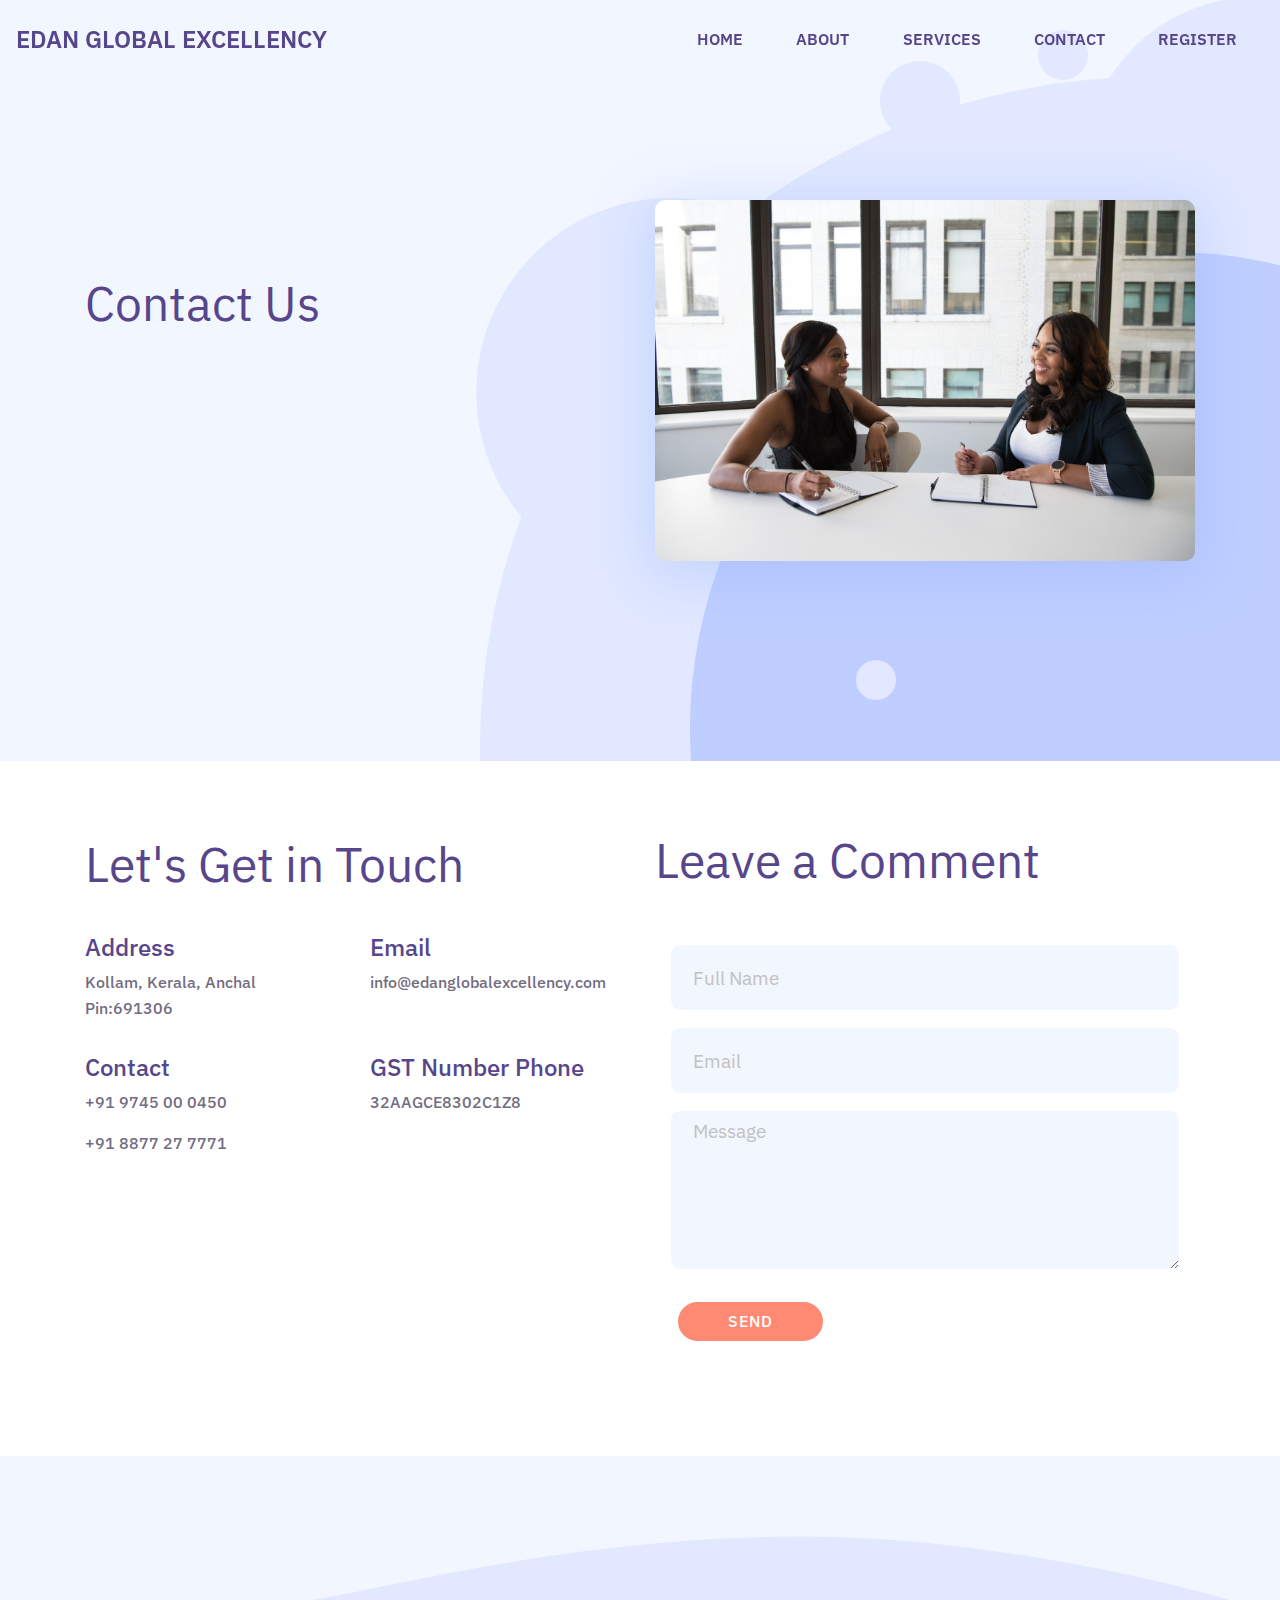
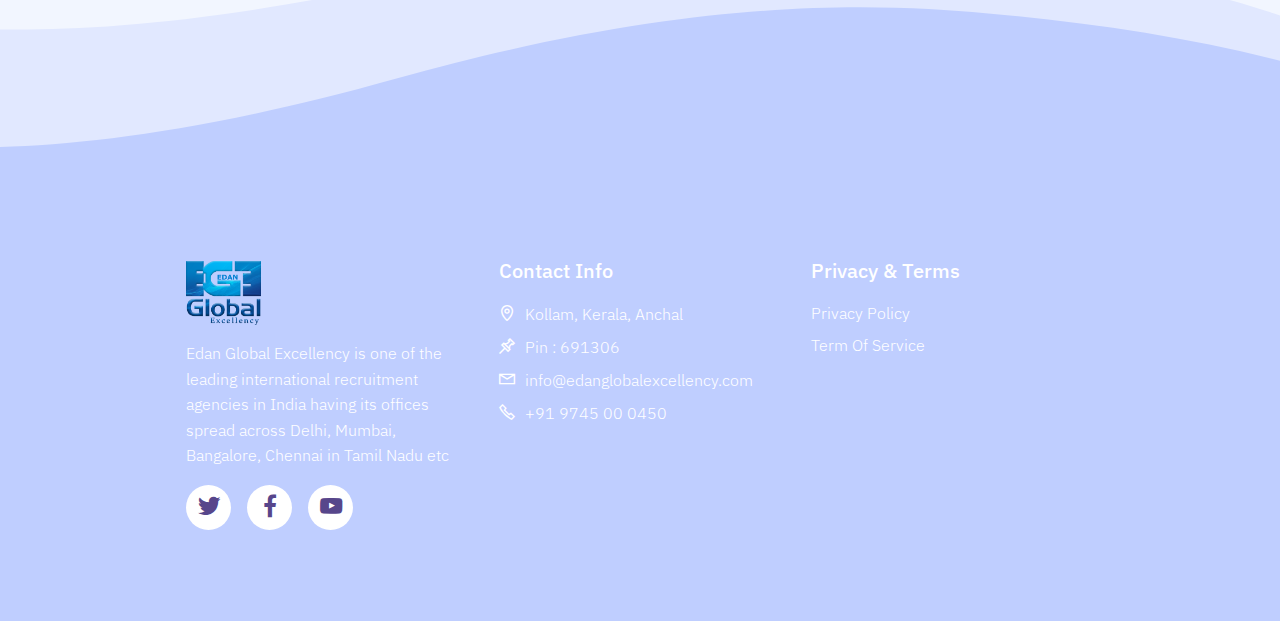
<file: contact.html>
<!DOCTYPE html>
<html>

<head>
    <meta charset="UTF-8">
    <meta http-equiv="X-UA-Compatible" content="IE=edge">
    <meta name="generator" content="Mobirise v4.9.5, mobirise.com">
    <meta name="viewport" content="width=device-width, initial-scale=1, minimum-scale=1">
    <meta name="description" content="Saas Cloud Mobile Website Template - Download Now!">

    <!-- Favicon -->
    <link href="assets/images/img4.png" rel="icon">
    <title>Edan Global Excellency</title>
    <link rel="stylesheet" href="assets/web/assets/mobirise-icons/mobirise-icons.css">
    <link rel="stylesheet" href="assets/web/assets/mobirise-icons2/mobirise2.css">
    <link rel="stylesheet" href="assets/tether/tether.min.css">
    <link rel="stylesheet" href="assets/soundcloud-plugin/style.css">
    <link rel="stylesheet" href="assets/bootstrap/css/bootstrap.min.css">
    <link rel="stylesheet" href="assets/bootstrap/css/bootstrap-grid.min.css">
    <link rel="stylesheet" href="assets/bootstrap/css/bootstrap-reboot.min.css">
    <link rel="stylesheet" href="assets/socicon/css/styles.css">
    <link rel="stylesheet" href="assets/datatables/data-tables.bootstrap4.min.css">
    <link rel="stylesheet" href="assets/dropdown/css/style.css">
    <link rel="stylesheet" href="assets/formstyler/jquery.formstyler.css">
    <link rel="stylesheet" href="assets/formstyler/jquery.formstyler.theme.css">
    <link rel="stylesheet" href="assets/theme/css/style.css">
    <link rel="stylesheet" href="assets/mobirise/css/mbr-additional.css" type="text/css">

</head>

<body>

    <section class="features1 cid-rlfacfJhYr" id="features010-7x">
        <svg class="svg1" xmlns="http://www.w3.org/2000/svg" xmlns:xlink="http://www.w3.org/1999/xlink" width="1380px"
            height="810px" viewBox="0 0  1380 810" preserveAspectRatio="xMidYMid meet">
            <rect id="svgEditorBackground" x="0" y="0" width="1380" height="810" style="fill: none; stroke: none;">
            </rect>
            <circle id="e1_circle" cx="309" cy="433" style="fill:aqua;stroke:black;stroke-width:0px;" r="149.486">
            </circle>
            <circle id="e3_circle" cx="679" cy="707" style="fill: aqua; stroke-width: 0px;stroke:black;" r="516.715">
            </circle>
            <circle id="e4_circle" cx="759" cy="261" style="fill:aqua;stroke:black;stroke-width:0px;"
                r="132.2459829258">
            </circle>
            <circle id="e5_circle" cx="1054" cy="462" style="fill:aqua;stroke:black;stroke-width:0px;" r="139.413">
            </circle>
            <circle id="e6_circle" cx="691" cy="692" style="fill:khaki;stroke:black;stroke-width:0px;" r="367.214">
            </circle>
        </svg>
        <div class="round round1"></div>
        <div class="round round2 rev"></div>
        <div class="round round3"></div>
        <div class="container">
            <div class="row justify-content-center">
                <div class="col-12 col-md-12 col-lg-6">
                    <div class="item">
                        <h2 class="title align-left mbr-regular pt-5 pb-3 mbr-fonts-style display-2">
                            Contact Us</h2>
                    </div>
                </div>
                <div class="col-12 col-md-12 col-lg-6 m-auto align-center">
                    <img src="assets/images/img12.jpg" alt="Page Web Design Template">
                </div>
            </div>
        </div>
    </section>


    <section class="form cid-rlhJueYMuB" id="forms03-8u">
        <div class="container">
            <div class="row">
                <div class="title col-md-12 col-lg-6">
                    <div class="row justify-content-center">
                        <div class="title col-md-12 col-lg-12">
                            <h2 class="mbr-section-title mbr-regular align-left pb-3 mbr-fonts-style display-2">Let's
                                Get in
                                Touch</h2>
                        </div>
                        <div class="title col-md-6 col-lg-6">
                            <h3 class="mbr-section-title align-left mbr-fonts-style display-5">Address</h3>
                            <p class="mbr-text align-left mbr-semibold mbr-fonts-style display-4">Kollam, Kerala, Anchal
                                Pin:691306</p>
                        </div>
                        <div class="title col-md-6 col-lg-6">
                            <h3 class="mbr-section-title align-left mbr-fonts-style display-5">Email
                            </h3>
                            <p class="mbr-text align-left mbr-semibold mbr-fonts-style display-4">
                                info@edanglobalexcellency.com</p>
                        </div>
                        <div class="title col-md-6 col-lg-6">
                            <h3 class="mbr-section-title align-left mbr-fonts-style display-5">Contact</h3>
                            <p class="mbr-text align-left mbr-semibold mbr-fonts-style display-4">+91 9745 00 0450
                            </p>
                            <p class="mbr-text align-left mbr-semibold mbr-fonts-style display-4">+91 8877 27 7771
                            </p>
                        </div>
                        <div class="title col-md-6 col-lg-6">
                            <h3 class="mbr-section-title align-left mbr-fonts-style display-5">GST Number
                                Phone</h3>
                            <p class="mbr-text align-left mbr-semibold mbr-fonts-style display-4">32AAGCE8302C1Z8
                            </p>
                        </div>
                    </div>
                </div>
                <div class="col-lg-6 my-auto pb-4 mbr-form" data-form-type="formoid">
                    <!---Formbuilder Form--->
                    <form id="submit-form" class="mbr-form form-with-styler" data-form-title="Form Name">

                      
                        <div class="dragArea form-row">
                            <div class="col-lg-12 align-left">
                                <h5 class="mbr-regular mbr-fonts-style display-2">Leave a Comment</h5>
                            </div>
                            <div class="col-lg-12 align-left">

                            <div id="error_msg" style="color: rgb(26, 24, 24); padding-bottom: 20px; font-size: 1.2rem;">
                            </div>

                            <div class="col-lg-12 form-group" data-for="Full Name">
                                <input type="text" name="name" placeholder="Full Name" data-form-field="Name"
                                    required="required" class="form-control display-7" value=""
                                    id="my_name">
                            </div>
                            <div data-for="Email" class="col-lg-12 form-group">
                                <input type="text" name="email" placeholder="Email" data-form-field="Email"
                                    class="form-control display-7" 
                                    required="required" value="" id="email">
                            </div>
                            <div data-for="Message" class="col-lg-12 form-group">
                                <textarea name="message" placeholder="Message" data-form-field="Message"
                                    class="form-control display-7" value="" id="message"></textarea>
                            </div>
                            <div class="col-auto"><button type="submit" class="btn btn-primary display-4" onclick="return validation()">SEND</button>
                            </div>
                        </div>
                    </form>
                    <!---Formbuilder Form--->
                </div>
            </div>
        </div>
    </section>


    <section class="clients cid-rlf2J1Xqlt" id="clients01-6u">
        <svg xmlns="http://www.w3.org/2000/svg" xmlns:xlink="http://www.w3.org/1999/xlink" width="1380px" height="810px"
            viewBox="0 -8.992806499463768e-14 1380 810" preserveAspectRatio="xMidYMid meet">
            <rect id="svgEditorBackground" x="0" y="0" width="1380" height="810" style="fill: none; stroke: none;">
            </rect>
            <defs id="svgEditorDefs">
                <polygon id="svgEditorShapeDefs"
                    style="fill:khaki;stroke:black;vector-effect:non-scaling-stroke;stroke-width:1px;"></polygon>
                <path id="svgEditorClosePathDefs" style="stroke:black;stroke-width:1px;fill:khaki;"></path>
            </defs>
            <path
                d="M15083.791600683318,645.6720847341486c496.6000000000058,747.7999999999951,1953.3704016668416,1862.6734725832403,2751.999999999978,1967.9999999999955s1884.300000000003,-198.89999999999964,2718.7056474818382,-552.6365690040448s1746.4898225846773,-519.9524548776521,2593.2943525181545,-567.3634309959566s2251,-23.399999999999636,4384,1520.0000000000032s3205.199999999997,1437.2000000000025,4047.9999999999854,1520.0000000000018s3305.000000000029,-270.2999999999993,4640.000000000029,-1152s74.60000000000582,3328.3000000000065,32,3792.0000000000073s-19509.4,4591.000000000004,-21087.999999999993,-128.00000000000182s-1679.5999999999913,-6358.300000000001,-80,-6400Z"
                style="stroke:black;fill:khaki;stroke-width:0px;" id="e12_areaS3"
                transform="matrix(0.0650006 -0.00123765 0.00123765 0.0650006 -995.543 317.589)"></path>
            <path
                d="M12434.469938292996,-979.2324603008726c496.600000000004,747.8000000000001,1953.3704016668398,1862.673472583247,2752.000000000018,1967.9999999999995s1884.2999999999865,-198.90000000000055,2718.7056474818364,-552.6365690040473s1746.4898225846846,-519.9524548776479,2593.2943525181618,-567.3634309959524s2251,-23.400000000001455,4384,1520s3205.199999999997,1437.1999999999962,4048,1519.9999999999955s3304.9999999999927,-270.3000000000011,4640,-1151.9999999999955s74.60000000000582,3328.3,32,3791.9999999999955s-19509.400000000023,4590.999999999997,-21088.000000000015,-127.99999999999818s-1679.5999999999985,-6358.300000000008,-80,-6400.0000000000055Z"
                style="stroke:black;fill:aqua;stroke-width:0px;" id="e19_areaS3"
                transform="matrix(0.0647268 0.00608646 -0.00608646 0.0647268 -823.261 331.266)"></path><text dy="-0.5em"
                style="fill:black;font-family:Arial;font-size:20px;" id="e14_texte"
                transform="matrix(0.0640454 0 0 0.0640454 -832.187 329.878)">
                <textPath id="e13_textPath" xlink:href="#e12_areaS3">T</textPath>
            </text>
        </svg>
    </section>


    <section class="cid-rlf2Ljj53F" id="footer03-6v">
        <div class="container">
            <div class="media-container-row content text-white">
                <div class="col-12 col-md-6 col-lg-3">
                    <div class="media-wrap align-left">
                        <a href="index.html">
                            <img src="assets/images/img4.png" alt="Mobile Web Design Bootstrap Template">
                        </a>
                    </div>

                    <p class="mbr-text align-left text1 mbr-fonts-style display-4">
                        Edan Global Excellency is one of the leading international recruitment agencies in India having
                        its offices spread across Delhi, Mumbai, Bangalore, Chennai in Tamil Nadu etc
                    </p>

                    <div class="social-list align-left">
                        <div class="soc-item">
                            <a href="" target="_blank">
                                <span class="mbr-iconfont mbr-iconfont-social socicon-twitter socicon"
                                    style="color: rgb(87, 70, 139); fill: rgb(87, 70, 139);"></span>
                            </a>
                        </div>
                        <div class="soc-item">
                            <a href="" target="_blank">
                                <span class="mbr-iconfont mbr-iconfont-social socicon-facebook socicon"
                                    style="color: rgb(87, 70, 139); fill: rgb(87, 70, 139);"></span>
                            </a>
                        </div>
                        <div class="soc-item">
                            <a href="" target="_blank">
                                <span class="mbr-iconfont mbr-iconfont-social socicon-youtube socicon"
                                    style="color: rgb(87, 70, 139); fill: rgb(87, 70, 139);"></span>
                            </a>
                        </div>
                    </div>
                </div>
                <div class="col-12 col-md-6 col-lg-3 mbr-fonts-style display-4">
                    <h5 class="pb-3 align-left">
                        Contact Info
                    </h5>
                    <div class="item">
                        <div class="card-img"><span class="mbr-iconfont img1 mobi-mbri-map-pin mobi-mbri"></span>
                        </div>
                        <div class="card-box">
                            <h4 class="item-title align-left mbr-fonts-style display-4">Kollam, Kerala, Anchal</h4>
                        </div>
                    </div>
                    <div class="item">
                        <div class="card-img"><span class="mbr-iconfont img1 mobi-mbri-pin mobi-mbri"></span></div>
                        <div class="card-box">
                            <h4 class="item-title align-left mbr-fonts-style display-4">Pin : 691306</h4>
                        </div>
                    </div>
                    <div class="item">
                        <div class="card-img"><span class="mbr-iconfont img1 mobi-mbri-letter mobi-mbri"></span>
                        </div>
                        <div class="card-box">
                            <h4 class="item-title align-left mbr-fonts-style display-4">
                                info@edanglobalexcellency.com</h4>
                        </div>
                    </div>
                    <div class="item">
                        <div class="card-img"><span class="mbr-iconfont img1 mobi-mbri-phone mobi-mbri"></span>
                        </div>
                        <div class="card-box">
                            <h4 class="item-title align-left mbr-fonts-style display-4">+91 9745 00 0450</h4>
                        </div>
                    </div>
                </div>
                <div class="col-12 col-md-6 col-lg-3 mbr-fonts-style display-4">
                    <h5 class="pb-3 align-left">
                        Privacy & Terms
                    </h5>
                   
                    <div class="item">
                        
                        <div class="card-bo">
                            <h5 class="item-title align-left mbr-fonts-style display-4" style="color: white ; font-weight: normal; margin-bottom: 0rem;" >
                                <a  href="privacy-policy.html"  style="color: white ; font-weight: 300;"  aria-expanded="false">Privacy Policy</a></h5>
                        </div>
                    </div>

                    <div class="item">
                       
                        <div class="card-box">
                            <h5 class="item-title align-left mbr-fonts-style display-4">
                                <a  href="terms-conditions.html" style="color: white ; font-weight: 300;" aria-expanded="false">
                                Term Of Service</a></h4>
                        </div>
                    </div>
                </div>
            </div>
    </section>


    <section class="menu cid-rleNOTmbqL" id="menu01-5y">
        <nav class="navbar navbar-dropdown navbar-fixed-top navbar-expand-lg">
            <div class="navbar-brand">
                <span class="navbar-caption-wrap"><a class="navbar-caption text-info display-5" href="index.html">EDAN
                        GLOBAL EXCELLENCY
                    </a></span>
            </div>
            <button class="navbar-toggler" type="button" data-toggle="collapse" data-target="#navbarSupportedContent"
                aria-controls="navbarNavAltMarkup" aria-expanded="false" aria-label="Toggle navigation">
                <div class="hamburger">
                    <span></span>
                    <span></span>
                    <span></span>
                    <span></span>
                </div>
            </button>
            <div class="collapse navbar-collapse" id="navbarSupportedContent">
                <ul class="navbar-nav nav-dropdown" data-app-modern-menu="true">
                    <li class="nav-item"><a class="nav-link link text-info display-4" href="index.html"
                            aria-expanded="false">
                            HOME</a></li>
                    <li class="nav-item"><a class="nav-link link text-info display-4" href="about.html"
                            aria-expanded="false">
                            ABOUT</a></li>
                    <li class="nav-item"><a class="nav-link link text-info display-4" href="service.html"
                            aria-expanded="false">
                            SERVICES</a></li>
                    <li class="nav-item"><a class="nav-link link text-info display-4" href="contact.html"
                            aria-expanded="false">
                            CONTACT</a></li>
                    <li class="nav-item"><a class="nav-link link text-info display-4" href="register.html"
                            aria-expanded="false">
                            REGISTER</a></li>
                </ul>
            </div>
        </nav>
    </section>

    <script src="https://ajax.googleapis.com/ajax/libs/jquery/3.5.1/jquery.min.js"></script>
    <script>
        $("#submit-form").submit((e) => {
            e.preventDefault()
            $.ajax({
                url: "",
                data: $("#submit-form").serialize(),
                method: "post",
                success: function (response) {
                    text = "We will get back to you soon";
                    error_msg.innerHTML = text;
                    window.location.reload()
                },
                error: function (err) {
                    alert("Something Error")

                }
            })
        })
    </script>
    <script>
        function validation() {
            var my_name = document.getElementById("my_name").value;
            var email = document.getElementById("email").value;
            var error_msg = document.getElementById("error_msg");
            var text;

            error_msg.style.display = "block";
            if (my_name.length < 2) {
                text = "Please enter your name";
                error_msg.innerHTML = text;
                return false;
            }
            if (email.length == "") {
                text = "Please enter your email";
                error_msg.innerHTML = text;
                return false;
            }
            if (email.indexOf("@") == -1) {
                text = "Please enter valid email id eg:abc@gmail.com";
                error_msg.innerHTML = text;
                return false;
            }
            return true;
        }
    </script>


    <script src="assets/web/assets/jquery/jquery.min.js"></script>
    <script src="assets/popper/popper.min.js"></script>
    <script src="assets/tether/tether.min.js"></script>
    <script src="assets/bootstrap/js/bootstrap.min.js"></script>
    <script src="assets/playervimeo/vimeo_player.js"></script>
    <script src="assets/mbr-tabs/mbr-tabs.js"></script>
    <script src="assets/ytplayer/jquery.mb.ytplayer.min.js"></script>
    <script src="assets/vimeoplayer/jquery.mb.vimeo_player.js"></script>
    <script src="assets/smoothscroll/smooth-scroll.js"></script>
    <script src="assets/bootstrapcarouselswipe/bootstrap-carousel-swipe.js"></script>
    <script src="assets/datatables/jquery.data-tables.min.html"></script>
    <script src="assets/datatables/data-tables.bootstrap4.min.js"></script>
    <script src="assets/dropdown/js/script.min.js"></script>
    <script src="assets/touchswipe/jquery.touch-swipe.min.js"></script>
    <script src="assets/parallax/jarallax.min.js"></script>
    <script src="assets/mbr-switch-arrow/mbr-switch-arrow.js"></script>
    <script src="assets/formstyler/jquery.formstyler.js"></script>
    <script src="assets/formstyler/jquery.formstyler.min.js"></script>
    <script src="assets/mbr-clients-slider/mbr-clients-slider.js"></script>
    <script src="assets/theme/js/script.js"></script>
    <script src="assets/slidervideo/script.js"></script>
    <script src="assets/formoid/formoid.min.js"></script>


</body>


</html>
</file>
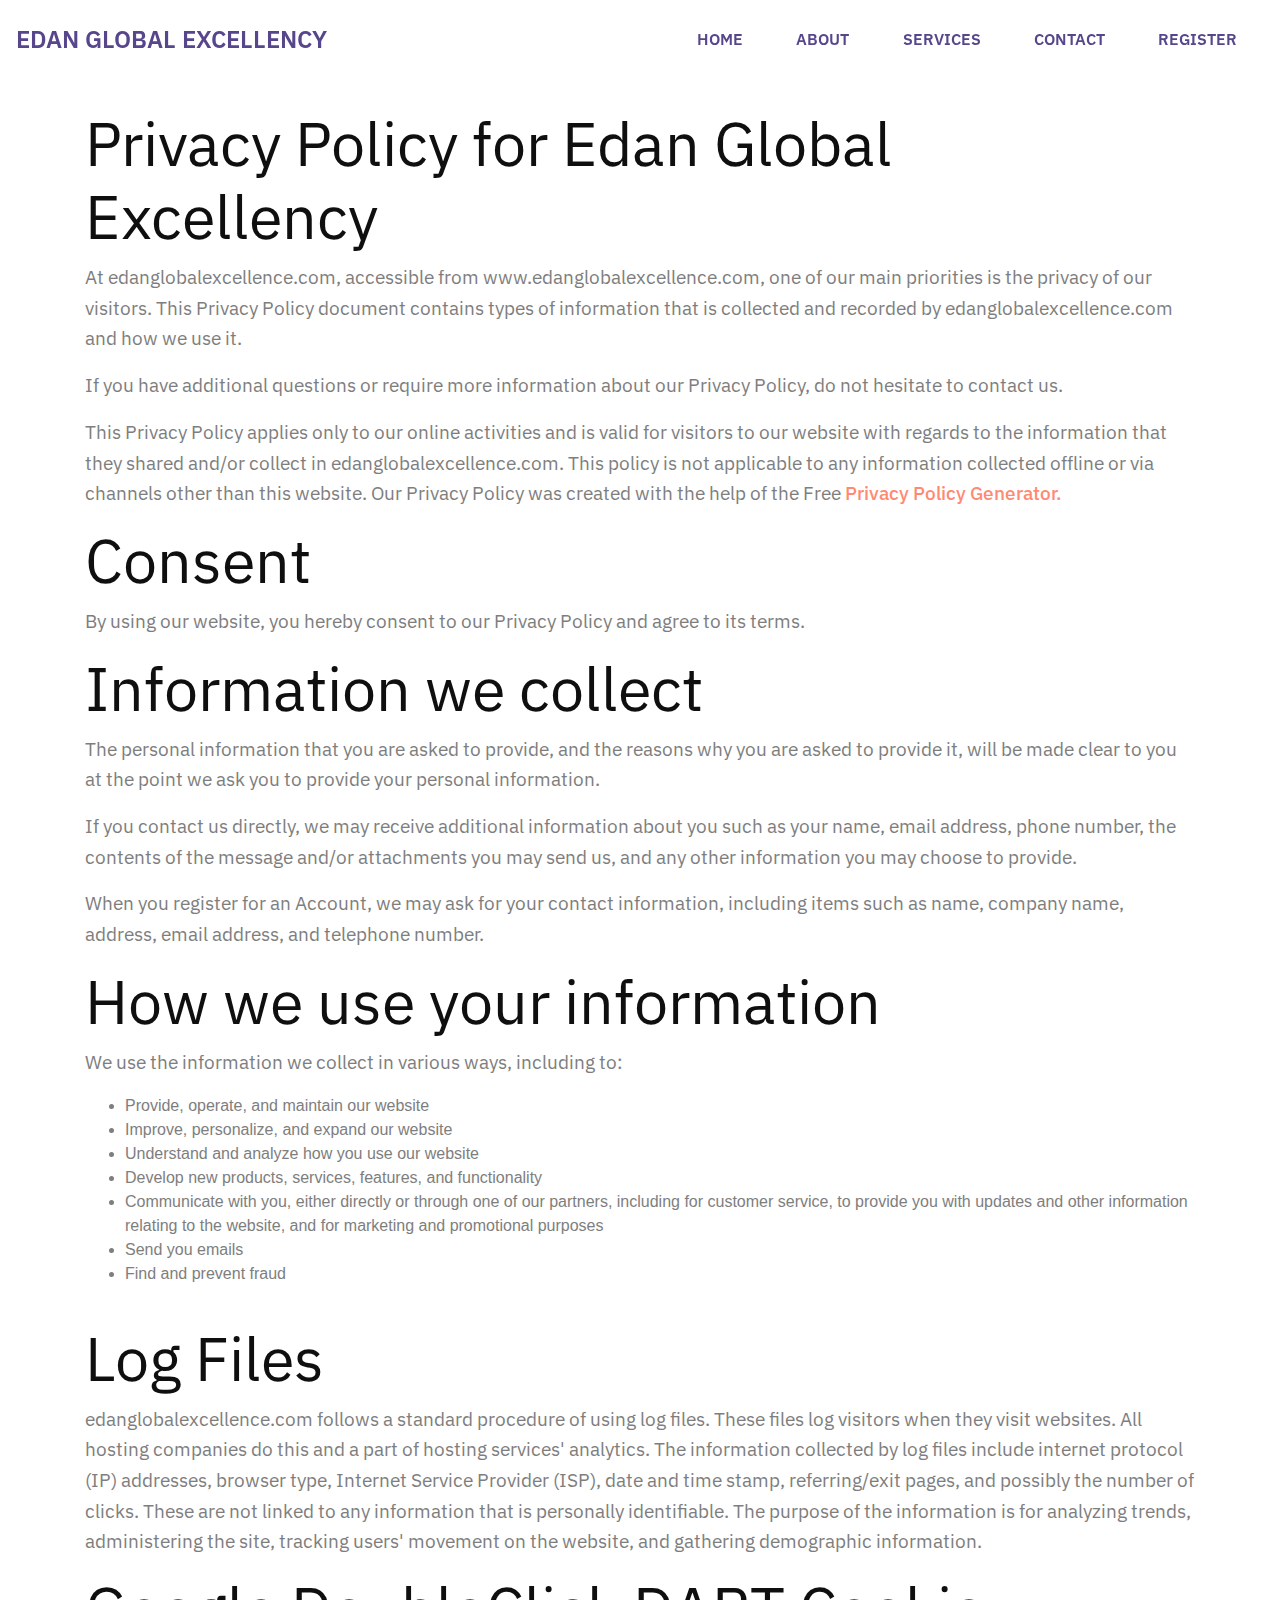
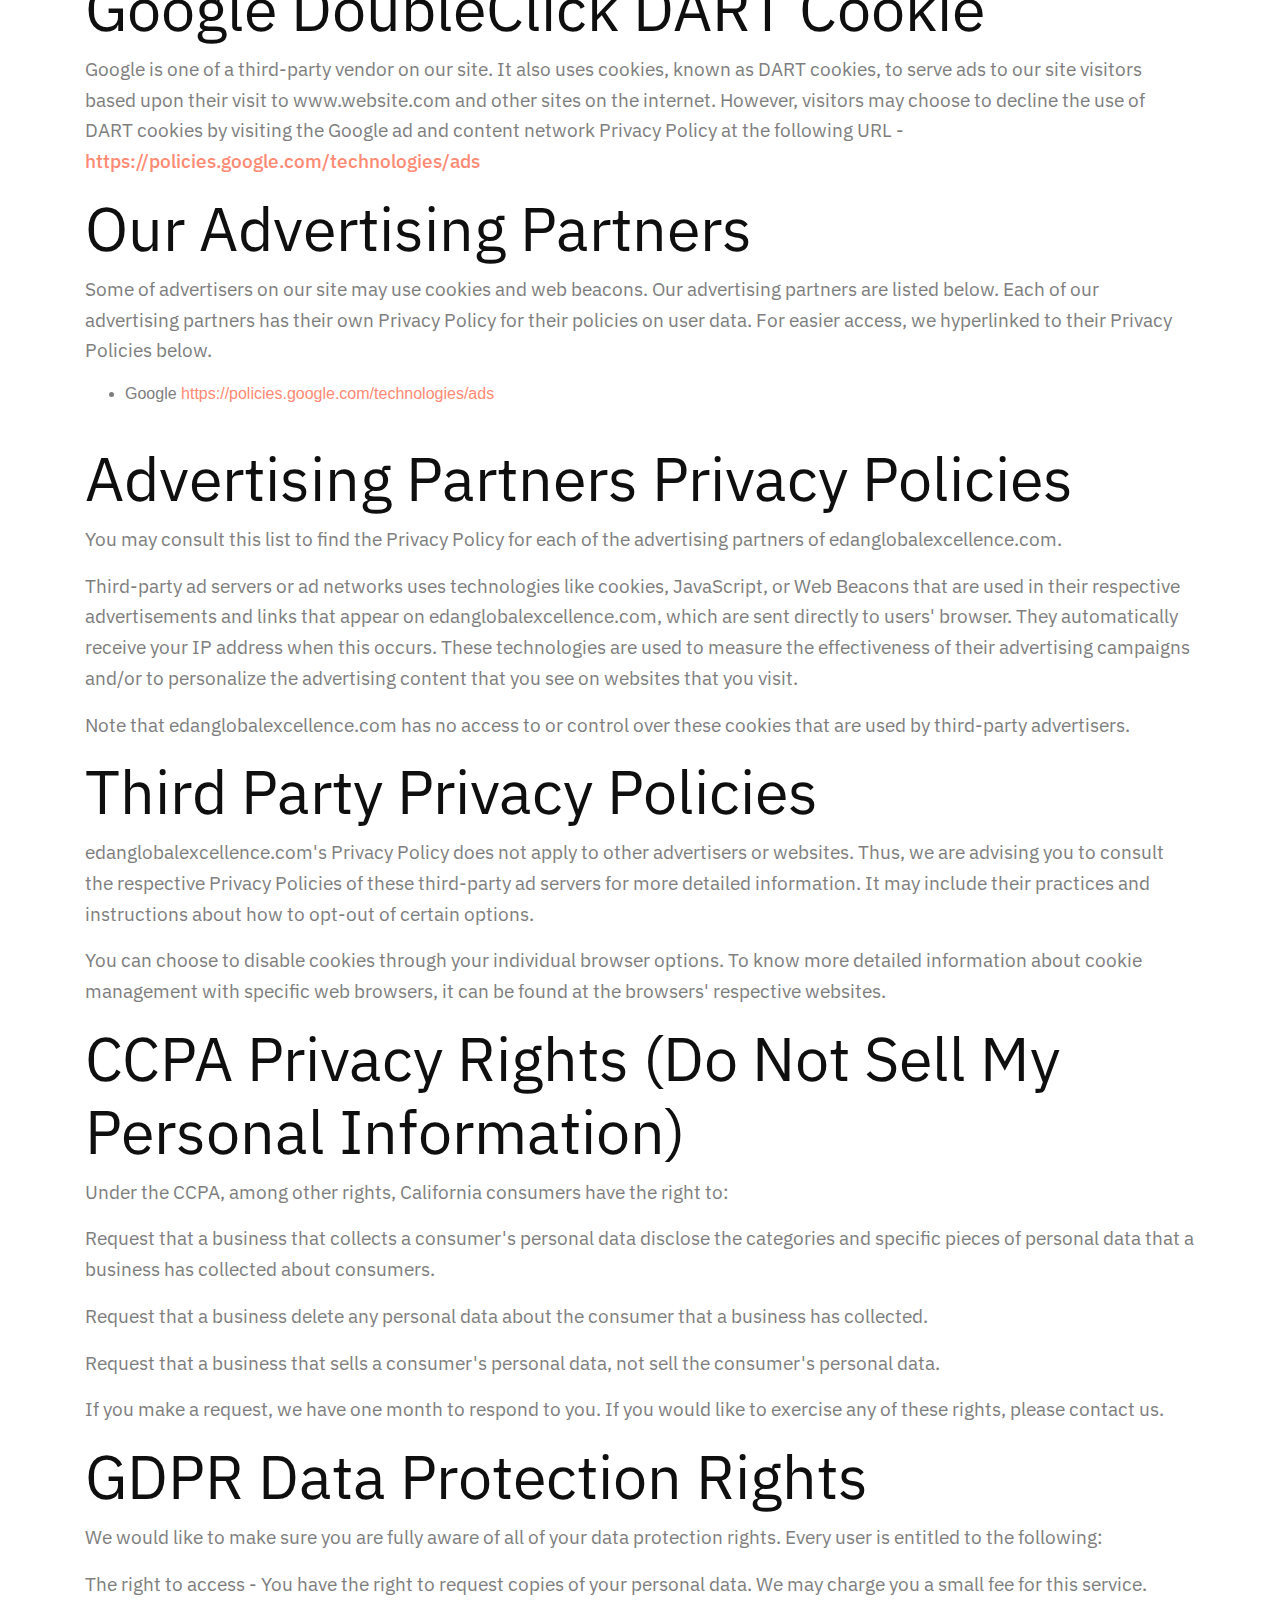
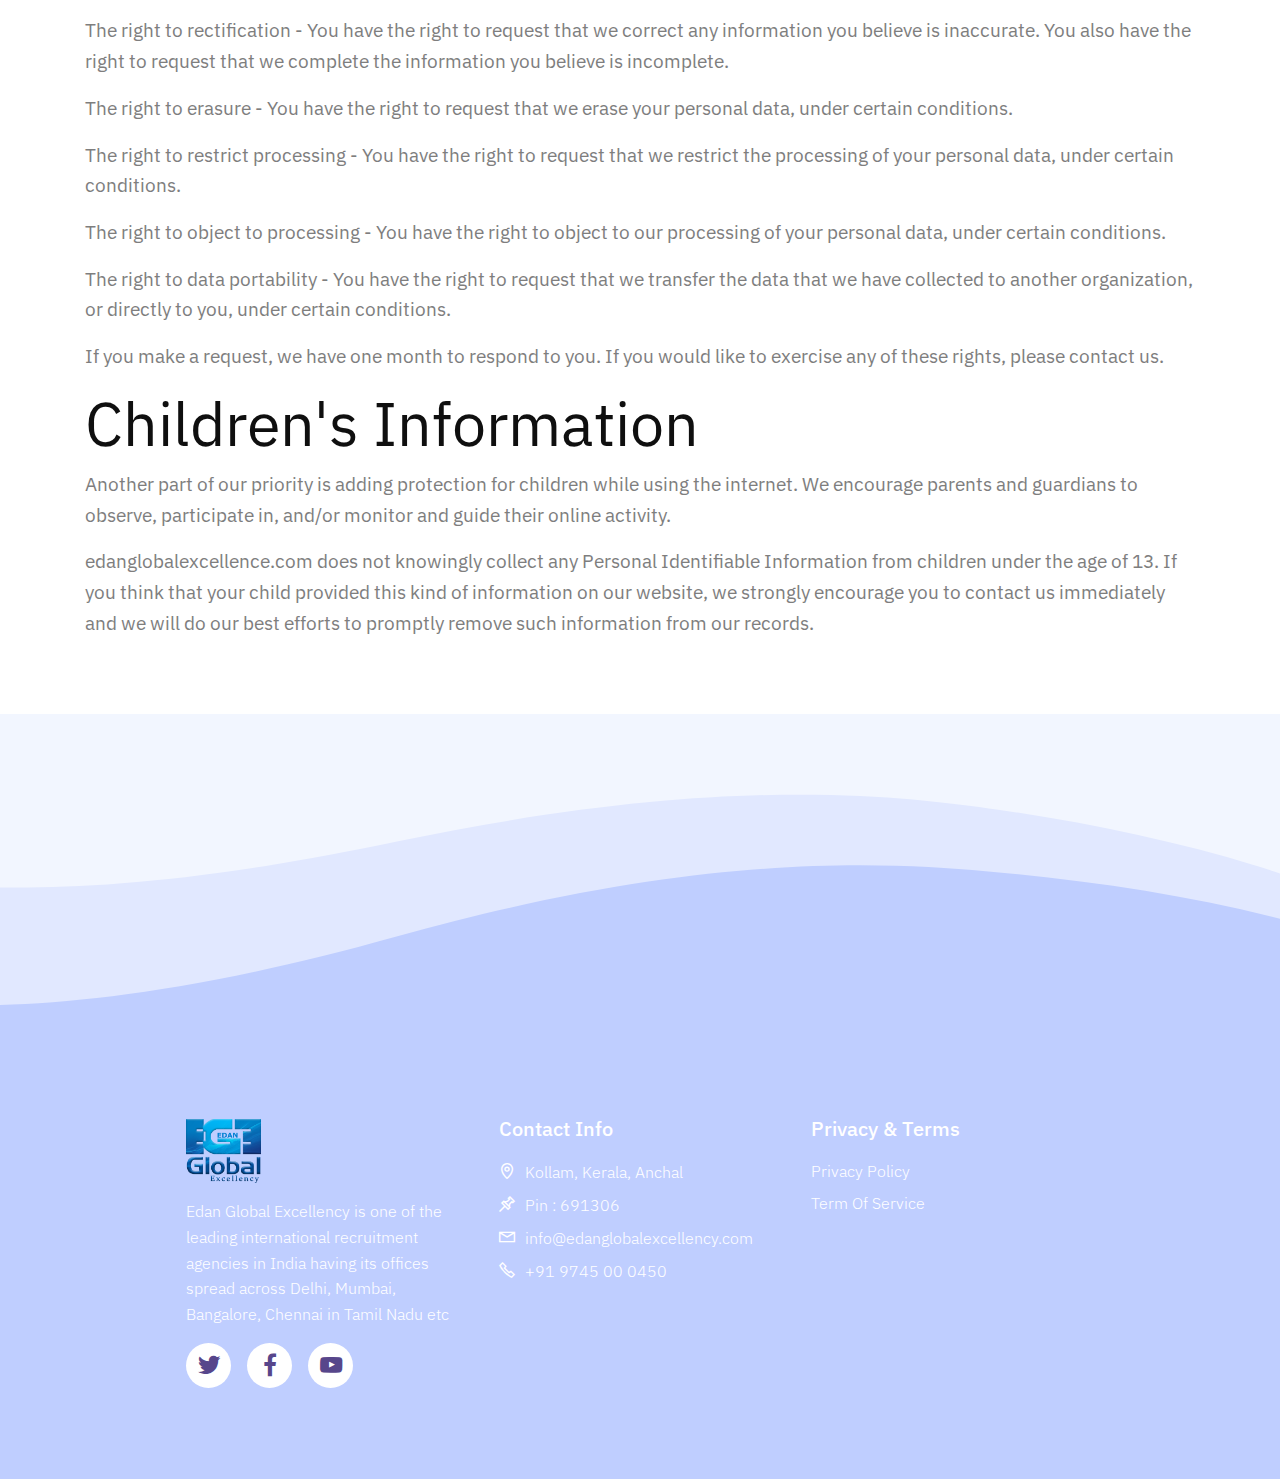
<file: privacy-policy.html>
<!DOCTYPE html>
<html>

<head>
    <meta charset="UTF-8">
    <meta http-equiv="X-UA-Compatible" content="IE=edge">
    <meta name="generator" content="Mobirise v4.9.5, mobirise.com">
    <meta name="viewport" content="width=device-width, initial-scale=1, minimum-scale=1">
    <meta name="description" content="Saas Cloud Mobile Website Template - Download Now!">

 <!-- Favicon -->
 <link href="assets/images/img4.png" rel="icon">
    <title>Edan Global Excellency</title>
    <link rel="stylesheet" href="assets/web/assets/mobirise-icons/mobirise-icons.css">
    <link rel="stylesheet" href="assets/web/assets/mobirise-icons2/mobirise2.css">
    <link rel="stylesheet" href="assets/tether/tether.min.css">
    <link rel="stylesheet" href="assets/soundcloud-plugin/style.css">
    <link rel="stylesheet" href="assets/bootstrap/css/bootstrap.min.css">
    <link rel="stylesheet" href="assets/bootstrap/css/bootstrap-grid.min.css">
    <link rel="stylesheet" href="assets/bootstrap/css/bootstrap-reboot.min.css">
    <link rel="stylesheet" href="assets/socicon/css/styles.css">
    <link rel="stylesheet" href="assets/datatables/data-tables.bootstrap4.min.css">
    <link rel="stylesheet" href="assets/dropdown/css/style.css">
    <link rel="stylesheet" href="assets/formstyler/jquery.formstyler.css">
    <link rel="stylesheet" href="assets/formstyler/jquery.formstyler.theme.css">
    <link rel="stylesheet" href="assets/theme/css/style.css">
    <link rel="stylesheet" href="assets/mobirise/css/mbr-additional.css" type="text/css">



</head>

<body>

    <section class="tabs1 cid-rlqwGHIhAw" id="tabs02-96">
        <div class="container">
            <div class="row">
                <div class="col-12 col-md-12 pt-5">
                    <h2 class="mbr-section-title mbr-regular align-left mbr-fonts-style display-1"
                        style="color: rgb(15, 15, 15)">Privacy Policy for Edan Global Excellency</h2>
                    <p class="mbr-text  mbr-fonts-style display-7"  style="color: #7e7e7e">
                        At edanglobalexcellence.com, accessible from www.edanglobalexcellence.com, one of our main
                        priorities is the privacy of our visitors. This Privacy Policy document contains types of
                        information that is collected and recorded by edanglobalexcellence.com and how we use it.
                    </p>
                    <p class="mbr-text  mbr-fonts-style display-7" style="color: #7e7e7e">
                    If you have additional questions or require more information about our Privacy Policy, do not
                    hesitate to contact us.

                    </p>
                    <p class="mbr-text  mbr-fonts-style display-7" style="color: #7e7e7e">
                    This Privacy Policy applies only to our online activities and is valid for visitors to our
                    website with regards to the information that they shared and/or collect in
                    edanglobalexcellence.com. This policy is not applicable to any information collected offline or
                    via channels other than this website. Our Privacy Policy was created with the help of the Free
                    <a href="https://www.privacypolicygenerator.info/">Privacy Policy Generator.</a>
                    
                    </p>

                    <h2 class="mbr-section-title mbr-regular  align-left mbr-fonts-style display-1"
                        style="color: rgb(15, 15, 15)">Consent</h2>
                        <p class="mbr-text  mbr-fonts-style display-7"  style="color: #7e7e7e">
                        By using our website, you hereby consent to our Privacy Policy and agree to its terms.
                    </p>

                    <h2 class="mbr-section-title mbr-regular align-left mbr-fonts-style display-1"
                        style="color: rgb(15, 15, 15)">Information we collect</h2>
                        <p class="mbr-text  mbr-fonts-style display-7"  style="color: #7e7e7e">
                        The personal information that you are asked to provide, and the reasons why you are asked to
                        provide it, will be made clear to you at the point we ask you to provide your personal
                        information.
                    </p>
                    <p class="mbr-text  mbr-fonts-style display-7"  style="color: #7e7e7e">
                    If you contact us directly, we may receive additional information about you such as your name,
                    email address, phone number, the contents of the message and/or attachments you may send us, and
                    any other information you may choose to provide.
                    </p>
                    <p class="mbr-text  mbr-fonts-style display-7"  style="color: #7e7e7e">
                    When you register for an Account, we may ask for your contact information, including items such
                    as name, company name, address, email address, and telephone number.
                    </p>

                    <h2 class="mbr-section-title mbr-regular  align-left mbr-fonts-style display-1"
                        style="color: rgb(15, 15, 15)">How we use your information</h2>
                        <p class="mbr-text  mbr-fonts-style display-7"  style="color: #7e7e7e">
                        We use the information we collect in various ways, including to:
                    </p>
                    <ul class="" style="color: #7e7e7e">
                        <li>Provide, operate, and maintain our website
                        </li>
                        <li>Improve, personalize, and expand our website
                        </li>
                        <li>Understand and analyze how you use our website
                        </li>
                        <li>Develop new products, services, features, and functionality
                        </li>
                        <li>Communicate with you, either directly or through one of our partners, including for customer
                            service, to provide you with updates and other information relating to the website, and for
                            marketing and promotional purposes
                        </li>
                        <li>Send you emails
                        </li>
                        <li>Find and prevent fraud
                        </li>

                    </ul>

                    <h2 class="mbr-section-title mbr-regular align-left mbr-fonts-style display-1"
                        style="color: rgb(15, 15, 15)">Log Files</h2>
                        <p class="mbr-text  mbr-fonts-style display-7"  style="color: #7e7e7e">
                        edanglobalexcellence.com follows a standard procedure of using log files. These files log
                        visitors when they visit websites. All hosting companies do this and a part of hosting services'
                        analytics. The information collected by log files include internet protocol (IP) addresses,
                        browser type, Internet Service Provider (ISP), date and time stamp, referring/exit pages, and
                        possibly the number of clicks. These are not linked to any information that is personally
                        identifiable. The purpose of the information is for analyzing trends, administering the site,
                        tracking users' movement on the website, and gathering demographic information.
                    </p>

                    <h2 class="mbr-section-title mbr-regular  align-left mbr-fonts-style display-1"
                        style="color: rgb(15, 15, 15)">Google DoubleClick DART Cookie</h2>
                        <p class="mbr-text  mbr-fonts-style display-7"  style="color: #7e7e7e">
                        Google is one of a third-party vendor on our site. It also uses cookies, known as DART cookies,
                        to serve ads to our site visitors based upon their visit to www.website.com and other sites on
                        the internet. However, visitors may choose to decline the use of DART cookies by visiting the
                        Google ad and content network Privacy Policy at the following URL -
                        <a href="https://policies.google.com/technologies/ads">https://policies.google.com/technologies/ads</a>
                        
                    </p>

                    <h2 class="mbr-section-title mbr-regular align-left mbr-fonts-style display-1"
                        style="color: rgb(15, 15, 15)">Our Advertising Partners</h2>
                        <p class="mbr-text  mbr-fonts-style display-7"  style="color: #7e7e7e">
                        Some of advertisers on our site may use cookies and web beacons. Our advertising partners are
                        listed below. Each of our advertising partners has their own Privacy Policy for their policies
                        on user data. For easier access, we hyperlinked to their Privacy Policies below.
                    </p>
                    <ul class="">
                        <li style="color: #7e7e7e">Google <a href="https://policies.google.com/technologies/ads">https://policies.google.com/technologies/ads</a> 
                        </li>


                    </ul>

                    <h2 class="mbr-section-title mbr-regular align-left mbr-fonts-style display-1"
                        style="color: rgb(15, 15, 15)">Advertising Partners Privacy Policies</h2>
                        <p class="mbr-text  mbr-fonts-style display-7"  style="color: #7e7e7e">
                        You may consult this list to find the Privacy Policy for each of the advertising partners of
                        edanglobalexcellence.com.
                    </p>
                    <p class="mbr-text  mbr-fonts-style display-7"  style="color: #7e7e7e">
                        Third-party ad servers or ad networks uses technologies like cookies, JavaScript, or Web Beacons
                        that are used in their respective advertisements and links that appear on
                        edanglobalexcellence.com, which are sent directly to users' browser. They automatically receive
                        your IP address when this occurs. These technologies are used to measure the effectiveness of
                        their advertising campaigns and/or to personalize the advertising content that you see on
                        websites that you visit.
                    </p>

                    <p class="mbr-text  mbr-fonts-style display-7" style="color: #7e7e7e">
                        Note that edanglobalexcellence.com has no access to or control over these cookies that are used
                        by third-party advertisers.
                    </p>
                    <h2 class="mbr-section-title mbr-regular  align-left mbr-fonts-style display-1"
                        style="color: rgb(15, 15, 15)">Third Party Privacy Policies</h2>
                        <p class="mbr-text  mbr-fonts-style display-7"  style="color: #7e7e7e">
                        edanglobalexcellence.com's Privacy Policy does not apply to other advertisers or websites. Thus,
                        we are advising you to consult the respective Privacy Policies of these third-party ad servers
                        for more detailed information. It may include their practices and instructions about how to
                        opt-out of certain options.
                    </p>
                    <p class="mbr-text  mbr-fonts-style display-7"  style="color: #7e7e7e">
                        You can choose to disable cookies through your individual browser options. To know more detailed
                        information about cookie management with specific web browsers, it can be found at the browsers'
                        respective websites.
                    </p>
                    <h2 class="mbr-section-title mbr-regular align-left mbr-fonts-style display-1"
                        style="color: rgb(15, 15, 15)">CCPA Privacy Rights (Do Not Sell My Personal Information)</h2>
                        <p class="mbr-text  mbr-fonts-style display-7"  style="color: #7e7e7e">
                        Under the CCPA, among other rights, California consumers have the right to:
                    </p>
                    <p class="mbr-text  mbr-fonts-style display-7"  style="color: #7e7e7e">
                        Request that a business that collects a consumer's personal data disclose the categories and
                        specific pieces of personal data that a business has collected about consumers.
                    </p>
                    <p class="mbr-text  mbr-fonts-style display-7"  style="color: #7e7e7e">
                        Request that a business delete any personal data about the consumer that a business has
                        collected.
                    </p>
                    <p class="mbr-text  mbr-fonts-style display-7"  style="color: #7e7e7e">
                        Request that a business that sells a consumer's personal data, not sell the consumer's personal
                        data.
                    </p>
                    <p class="mbr-text  mbr-fonts-style display-7"  style="color: #7e7e7e">
                        If you make a request, we have one month to respond to you. If you would like to exercise any of
                        these rights, please contact us.
                    </p>

                    <h2 class="mbr-section-title mbr-regular align-left mbr-fonts-style display-1"
                        style="color: rgb(15, 15, 15)">GDPR Data Protection Rights</h2>
                        <p class="mbr-text  mbr-fonts-style display-7"  style="color: #7e7e7e">
                        We would like to make sure you are fully aware of all of your data protection rights. Every user
                        is entitled to the following:
                    </p>
                    <p class="mbr-text  mbr-fonts-style display-7"  style="color: #7e7e7e">
                        The right to access - You have the right to request copies of your personal data. We may charge
                        you a small fee for this service.
                    </p>
                    <p class="mbr-text  mbr-fonts-style display-7"  style="color: #7e7e7e">
                        The right to rectification - You have the right to request that we correct any information you
                        believe is inaccurate. You also have the right to request that we complete the information you
                        believe is incomplete.
                    </p>
                    <p class="mbr-text  mbr-fonts-style display-7" style="color: #7e7e7e">
                        The right to erasure - You have the right to request that we erase your personal data, under
                        certain conditions.
                    </p>
                    <p class="mbr-text  mbr-fonts-style display-7"  style="color: #7e7e7e">
                        The right to restrict processing - You have the right to request that we restrict the processing
                        of your personal data, under certain conditions.
                    </p>
                    <p class="mbr-text  mbr-fonts-style display-7"  style="color: #7e7e7e">
                        The right to object to processing - You have the right to object to our processing of your
                        personal data, under certain conditions.
                    </p>
                    <p class="mbr-text  mbr-fonts-style display-7"  style="color: #7e7e7e">
                        The right to data portability - You have the right to request that we transfer the data that we
                        have collected to another organization, or directly to you, under certain conditions.
                    </p>
                    <p class="mbr-text  mbr-fonts-style display-7"  style="color: #7e7e7e">
                        If you make a request, we have one month to respond to you. If you would like to exercise any of
                        these rights, please contact us.
                    </p>

                    <h2 class="mbr-section-title mbr-regular align-left mbr-fonts-style display-1"
                        style="color: rgb(15, 15, 15)">Children's Information</h2>
                        <p class="mbr-text  mbr-fonts-style display-7"  style="color: #7e7e7e">
                        Another part of our priority is adding protection for children while using the internet. We
                        encourage parents and guardians to observe, participate in, and/or monitor and guide their
                        online activity.
                    </p>
                    <p class="mbr-text  mbr-fonts-style display-7"  style="color: #7e7e7e">
                        edanglobalexcellence.com does not knowingly collect any Personal Identifiable Information from
                        children under the age of 13. If you think that your child provided this kind of information on
                        our website, we strongly encourage you to contact us immediately and we will do our best efforts
                        to promptly remove such information from our records.
                    </p>

                </div>
            </div>
        </div>
    </section>



    <section class="clients cid-rlf2J1Xqlt" id="clients01-6u">
        <svg xmlns="http://www.w3.org/2000/svg" xmlns:xlink="http://www.w3.org/1999/xlink" width="1380px" height="810px"
            viewBox="0 -8.992806499463768e-14 1380 810" preserveAspectRatio="xMidYMid meet">
            <rect id="svgEditorBackground" x="0" y="0" width="1380" height="810" style="fill: none; stroke: none;">
            </rect>
            <defs id="svgEditorDefs">
                <polygon id="svgEditorShapeDefs"
                    style="fill:khaki;stroke:black;vector-effect:non-scaling-stroke;stroke-width:1px;"></polygon>
                <path id="svgEditorClosePathDefs" style="stroke:black;stroke-width:1px;fill:khaki;"></path>
            </defs>
            <path
                d="M15083.791600683318,645.6720847341486c496.6000000000058,747.7999999999951,1953.3704016668416,1862.6734725832403,2751.999999999978,1967.9999999999955s1884.300000000003,-198.89999999999964,2718.7056474818382,-552.6365690040448s1746.4898225846773,-519.9524548776521,2593.2943525181545,-567.3634309959566s2251,-23.399999999999636,4384,1520.0000000000032s3205.199999999997,1437.2000000000025,4047.9999999999854,1520.0000000000018s3305.000000000029,-270.2999999999993,4640.000000000029,-1152s74.60000000000582,3328.3000000000065,32,3792.0000000000073s-19509.4,4591.000000000004,-21087.999999999993,-128.00000000000182s-1679.5999999999913,-6358.300000000001,-80,-6400Z"
                style="stroke:black;fill:khaki;stroke-width:0px;" id="e12_areaS3"
                transform="matrix(0.0650006 -0.00123765 0.00123765 0.0650006 -995.543 317.589)"></path>
            <path
                d="M12434.469938292996,-979.2324603008726c496.600000000004,747.8000000000001,1953.3704016668398,1862.673472583247,2752.000000000018,1967.9999999999995s1884.2999999999865,-198.90000000000055,2718.7056474818364,-552.6365690040473s1746.4898225846846,-519.9524548776479,2593.2943525181618,-567.3634309959524s2251,-23.400000000001455,4384,1520s3205.199999999997,1437.1999999999962,4048,1519.9999999999955s3304.9999999999927,-270.3000000000011,4640,-1151.9999999999955s74.60000000000582,3328.3,32,3791.9999999999955s-19509.400000000023,4590.999999999997,-21088.000000000015,-127.99999999999818s-1679.5999999999985,-6358.300000000008,-80,-6400.0000000000055Z"
                style="stroke:black;fill:aqua;stroke-width:0px;" id="e19_areaS3"
                transform="matrix(0.0647268 0.00608646 -0.00608646 0.0647268 -823.261 331.266)"></path><text dy="-0.5em"
                style="fill:black;font-family:Arial;font-size:20px;" id="e14_texte"
                transform="matrix(0.0640454 0 0 0.0640454 -832.187 329.878)">
                <textPath id="e13_textPath" xlink:href="#e12_areaS3">T</textPath>
            </text>
        </svg>
    </section>


    <section class="cid-rlf2Ljj53F" id="footer03-6v">
        <div class="container">
            <div class="media-container-row content text-white">
                <div class="col-12 col-md-6 col-lg-3">
                    <div class="media-wrap align-left">
                        <a href="index.html">
                            <img src="assets/images/img4.png" alt="Mobile Web Design Bootstrap Template">
                        </a>
                    </div>
                    <p class="mbr-text align-left text1 mbr-fonts-style display-4">
                        Edan Global Excellency is one of the leading international recruitment agencies in India having
                        its offices spread across Delhi, Mumbai, Bangalore, Chennai in Tamil Nadu etc
                    </p>

                    <div class="social-list align-left">
                        <div class="soc-item">
                            <a href="" target="_blank">
                                <span class="mbr-iconfont mbr-iconfont-social socicon-twitter socicon"
                                    style="color: rgb(87, 70, 139); fill: rgb(87, 70, 139);"></span>
                            </a>
                        </div>
                        <div class="soc-item">
                            <a href="" target="_blank">
                                <span class="mbr-iconfont mbr-iconfont-social socicon-facebook socicon"
                                    style="color: rgb(87, 70, 139); fill: rgb(87, 70, 139);"></span>
                            </a>
                        </div>
                        <div class="soc-item">
                            <a href="" target="_blank">
                                <span class="mbr-iconfont mbr-iconfont-social socicon-youtube socicon"
                                    style="color: rgb(87, 70, 139); fill: rgb(87, 70, 139);"></span>
                            </a>
                        </div>
                    </div>
                </div>
                <div class="col-12 col-md-6 col-lg-3 mbr-fonts-style display-4">
                    <h5 class="pb-3 align-left">
                        Contact Info
                    </h5>
                    <div class="item">
                        <div class="card-img"><span class="mbr-iconfont img1 mobi-mbri-map-pin mobi-mbri"></span>
                        </div>
                        <div class="card-box">
                            <h4 class="item-title align-left mbr-fonts-style display-4">Kollam, Kerala, Anchal</h4>
                        </div>
                    </div>

                    <div class="item">
                        <div class="card-img"><span class="mbr-iconfont img1 mobi-mbri-pin mobi-mbri"></span></div>
                        <div class="card-box">
                            <h4 class="item-title align-left mbr-fonts-style display-4">Pin : 691306</h4>
                        </div>
                    </div>

                    <div class="item">
                        <div class="card-img"><span class="mbr-iconfont img1 mobi-mbri-letter mobi-mbri"></span>
                        </div>
                        <div class="card-box">
                            <h4 class="item-title align-left mbr-fonts-style display-4">
                                info@edanglobalexcellency.com</h4>
                        </div>
                    </div>

                    <div class="item">
                        <div class="card-img"><span class="mbr-iconfont img1 mobi-mbri-phone mobi-mbri"></span>
                        </div>
                        <div class="card-box">
                            <h4 class="item-title align-left mbr-fonts-style display-4">+91 9745 00 0450</h4>
                        </div>
                    </div>
                </div>
                <div class="col-12 col-md-6 col-lg-3 mbr-fonts-style display-4">
                    <h5 class="pb-3 align-left">
                        Privacy & Terms
                    </h5>
                   
                    <div class="item">
                        
                        <div class="card-bo">
                            <h5 class="item-title align-left mbr-fonts-style display-4" style="color: white ; font-weight: normal; margin-bottom: 0rem;" >
                                <a  href="privacy-policy.html"  style="color: white ; font-weight: 300;"  aria-expanded="false">Privacy Policy</a></h5>
                        </div>
                    </div>

                    <div class="item">
                       
                        <div class="card-box">
                            <h5 class="item-title align-left mbr-fonts-style display-4">
                                <a  href="terms-conditions.html" style="color: white ; font-weight: 300;" aria-expanded="false">
                                Term Of Service</a></h4>
                        </div>
                    </div>
                </div>
            </div>
    </section>


    <section class="menu cid-rleNOTmbqL" id="menu01-5y">
        <nav class="navbar navbar-dropdown navbar-fixed-top navbar-expand-lg">
            <div class="navbar-brand">
                <span class="navbar-caption-wrap"><a class="navbar-caption text-info display-5" href="index.html">EDAN
                        GLOBAL EXCELLENCY
                    </a></span>
            </div>
            <button class="navbar-toggler" type="button" data-toggle="collapse" data-target="#navbarSupportedContent"
                aria-controls="navbarNavAltMarkup" aria-expanded="false" aria-label="Toggle navigation">
                <div class="hamburger">
                    <span></span>
                    <span></span>
                    <span></span>
                    <span></span>
                </div>
            </button>
            <div class="collapse navbar-collapse" id="navbarSupportedContent">
                <ul class="navbar-nav nav-dropdown" data-app-modern-menu="true">
                    <li class="nav-item"><a class="nav-link link text-info display-4" href="index.html"
                            aria-expanded="false">
                            HOME</a></li>
                    <li class="nav-item"><a class="nav-link link text-info display-4" href="about.html"
                            aria-expanded="false">
                            ABOUT</a></li>
                    <li class="nav-item"><a class="nav-link link text-info display-4" href="service.html"
                            aria-expanded="false">
                            SERVICES</a></li>
                    <li class="nav-item"><a class="nav-link link text-info display-4" href="contact.html"
                            aria-expanded="false">
                            CONTACT</a></li>
                    <li class="nav-item"><a class="nav-link link text-info display-4" href="register.html"
                            aria-expanded="false">
                            REGISTER</a></li>
                </ul>

            </div>
        </nav>
    </section>




    <script src="assets/web/assets/jquery/jquery.min.js"></script>
    <script src="assets/popper/popper.min.js"></script>
    <script src="assets/tether/tether.min.js"></script>
    <script src="assets/bootstrap/js/bootstrap.min.js"></script>
    <script src="assets/playervimeo/vimeo_player.js"></script>
    <script src="assets/mbr-tabs/mbr-tabs.js"></script>
    <script src="assets/ytplayer/jquery.mb.ytplayer.min.js"></script>
    <script src="assets/vimeoplayer/jquery.mb.vimeo_player.js"></script>
    <script src="assets/smoothscroll/smooth-scroll.js"></script>
    <script src="assets/bootstrapcarouselswipe/bootstrap-carousel-swipe.js"></script>
    <script src="assets/datatables/jquery.data-tables.min.html"></script>
    <script src="assets/datatables/data-tables.bootstrap4.min.js"></script>
    <script src="assets/dropdown/js/script.min.js"></script>
    <script src="assets/touchswipe/jquery.touch-swipe.min.js"></script>
    <script src="assets/parallax/jarallax.min.js"></script>
    <script src="assets/mbr-switch-arrow/mbr-switch-arrow.js"></script>
    <script src="assets/formstyler/jquery.formstyler.js"></script>
    <script src="assets/formstyler/jquery.formstyler.min.js"></script>
    <script src="assets/mbr-clients-slider/mbr-clients-slider.js"></script>
    <script src="assets/theme/js/script.js"></script>
    <script src="assets/slidervideo/script.js"></script>
    <script src="assets/formoid/formoid.min.js"></script>


</body>

</html>
</file>
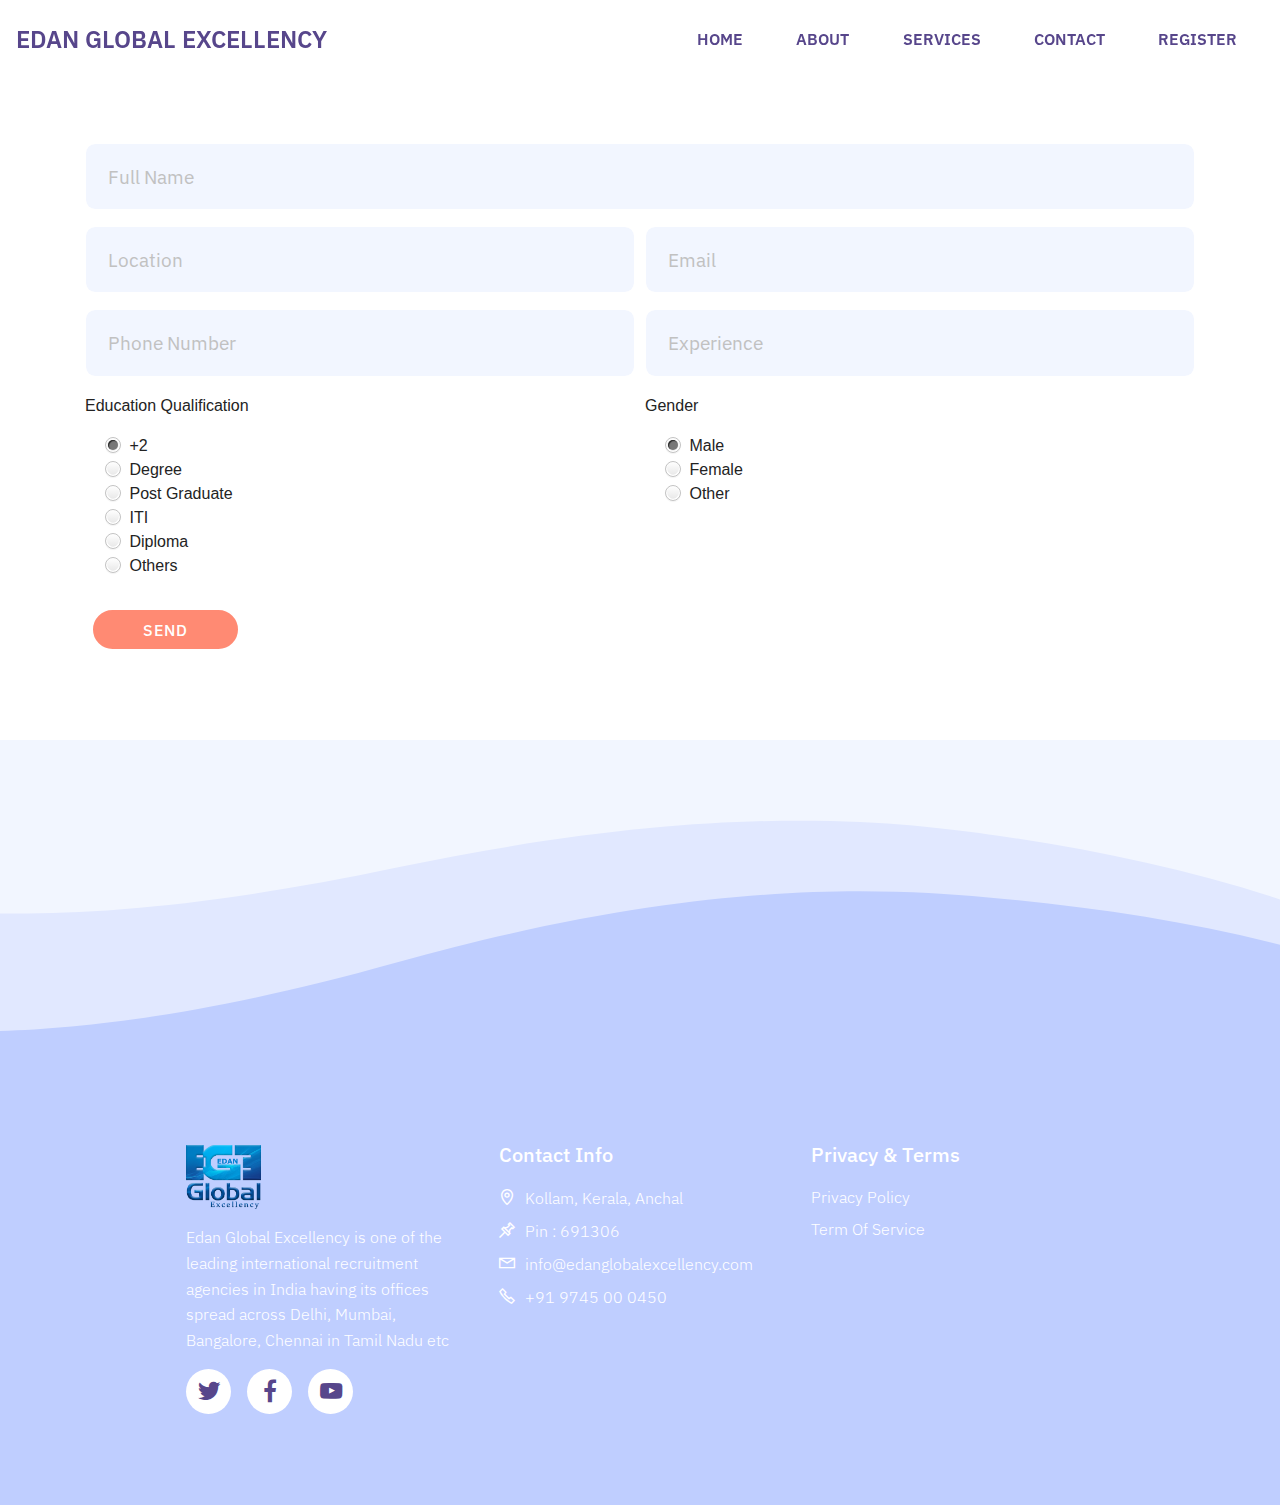
<file: register.html>
<!DOCTYPE html>
<html>

<head>
    <meta charset="UTF-8">
    <meta http-equiv="X-UA-Compatible" content="IE=edge">
    <meta name="generator" content="Mobirise v4.9.5, mobirise.com">
    <meta name="viewport" content="width=device-width, initial-scale=1, minimum-scale=1">
    <meta name="description" content="Saas Cloud Mobile Website Template - Download Now!">

    <!-- Favicon -->
    <link href="assets/images/img4.png" rel="icon">
    <title>Edan Global Excellency</title>
    <link rel="stylesheet" href="assets/web/assets/mobirise-icons/mobirise-icons.css">
    <link rel="stylesheet" href="assets/web/assets/mobirise-icons2/mobirise2.css">
    <link rel="stylesheet" href="assets/tether/tether.min.css">
    <link rel="stylesheet" href="assets/soundcloud-plugin/style.css">
    <link rel="stylesheet" href="assets/bootstrap/css/bootstrap.min.css">
    <link rel="stylesheet" href="assets/bootstrap/css/bootstrap-grid.min.css">
    <link rel="stylesheet" href="assets/bootstrap/css/bootstrap-reboot.min.css">
    <link rel="stylesheet" href="assets/socicon/css/styles.css">
    <link rel="stylesheet" href="assets/datatables/data-tables.bootstrap4.min.css">
    <link rel="stylesheet" href="assets/dropdown/css/style.css">
    <link rel="stylesheet" href="assets/formstyler/jquery.formstyler.css">
    <link rel="stylesheet" href="assets/formstyler/jquery.formstyler.theme.css">
    <link rel="stylesheet" href="assets/theme/css/style.css">
    <link rel="stylesheet" href="assets/mobirise/css/mbr-additional.css" type="text/css">
</head>

<body>

    <section class="form cid-rlhJueYMuB mt-5" id="forms03-8u">
        <div class="container">
            <div class="row">
                <!---Formbuilder Form--->
                <div class="col-lg-12 align-left">

                    <div id="error_msg2" style="color: rgb(26, 24, 24); padding-bottom: 20px; font-size: 1.2rem;">
                    </div>
                    <form id="submit-form2" class="mbr-form form-with-styler" data-form-title="Form Name">

                        <div class="dragArea form-row">

                            <div class="col-lg-12 form-group" data-for="Full Name">
                                <input type="text" name="my_name" placeholder="Full Name" data-form-field="name"
                                    required="required" class="form-control display-7" value="" id="my_name">
                            </div>
                            <div data-for="Location" class="col-lg-6 form-group">
                                <input type="text" name="location" placeholder="Location" data-form-field="location"
                                    class="form-control display-7" required="required" value="" id="location">
                            </div>
                            <div data-for="Email" class="col-lg-6 form-group">
                                <input type="text" name="email" placeholder="Email" data-form-field="email"
                                    class="form-control display-7" required="required" value="" id="email">
                            </div>
                            <div data-for="number" class="col-lg-6 form-group">
                                <input type="text" name="number" placeholder="Phone Number" data-form-field="number"
                                    class="form-control display-7 " required="required" value="" id="number">
                            </div>
                            <div data-for="experience" class="col-lg-6 form-group">
                                <input type="text" name="experience" placeholder="Experience"
                                    data-form-field="experience" class="form-control display-7" required="required"
                                    value="" id="experience">
                            </div>
                            <div class="col-lg-6 form-group" data-for="education">
                                <p>Education
                                    Qualification</p>
                                <div class="form-check">
                                    <input class="form-check-input" type="radio" name="plus2" id="education1" value="+2"
                                        checked>
                                    <label class="form-check-label" for="flexRadioDefault1">
                                        +2
                                    </label>
                                </div>
                                <div class="form-check">
                                    <input class="form-check-input" type="radio" name="degree" id="education2"
                                        value="degree">
                                    <label class="form-check-label" for="flexRadioDefault2">
                                        Degree
                                    </label>
                                </div>
                                <div class="form-check">
                                    <input class="form-check-input" type="radio" name="post-graduate" id="education3"
                                        value="post-graduate">
                                    <label class="form-check-label" for="flexRadioDefault2">
                                        Post Graduate
                                    </label>
                                </div>
                                <div class="form-check">
                                    <input class="form-check-input" type="radio" name="iti" id="education4" value="ITI">
                                    <label class="form-check-label" for="flexRadioDefault2">
                                        ITI
                                    </label>
                                </div>
                                <div class="form-check">
                                    <input class="form-check-input" type="radio" name="diploma" id="education5"
                                        value="diploma">
                                    <label class="form-check-label" for="flexRadioDefault2">
                                        Diploma
                                    </label>
                                </div>
                                <div class="form-check">
                                    <input class="form-check-input" type="radio" name="others" id="education6"
                                        value="others">
                                    <label class="form-check-label" for="flexRadioDefault2">
                                        Others
                                    </label>
                                </div>
                            </div>
                            <div class="col-lg-6 form-group" data-for="gender">
                                <p>Gender</p>
                                <div class="form-check">
                                    <input class="form-check-input" type="radio" name="male" id="gender1" checked
                                        value="male">
                                    <label class="form-check-label" for="gender1">
                                        Male
                                    </label>
                                </div>
                                <div class="form-check">
                                    <input class="form-check-input" type="radio" name="female" id="gender2"
                                        value="female">
                                    <label class="form-check-label" for="gender2">
                                        Female
                                    </label>
                                </div>
                                <div class="form-check">
                                    <input class="form-check-input" type="radio" name="other" id="gender3"
                                        value="other">
                                    <label class="form-check-label" for="gender3">
                                        Other
                                    </label>
                                </div>
                            </div>
                            <div class="col-auto">
                                <button type="submit" class="btn btn-primary display-4"
                                    onclick="return validation()">SEND</button>
                            </div>
                        </div>
                    </form>
                    <!---Formbuilder Form--->
                </div>

            </div>
    </section>


    <section class="clients cid-rlf2J1Xqlt" id="clients01-6u">
        <svg xmlns="http://www.w3.org/2000/svg" xmlns:xlink="http://www.w3.org/1999/xlink" width="1380px" height="810px"
            viewBox="0 -8.992806499463768e-14 1380 810" preserveAspectRatio="xMidYMid meet">
            <rect id="svgEditorBackground" x="0" y="0" width="1380" height="810" style="fill: none; stroke: none;">
            </rect>
            <defs id="svgEditorDefs">
                <polygon id="svgEditorShapeDefs"
                    style="fill:khaki;stroke:black;vector-effect:non-scaling-stroke;stroke-width:1px;"></polygon>
                <path id="svgEditorClosePathDefs" style="stroke:black;stroke-width:1px;fill:khaki;"></path>
            </defs>
            <path
                d="M15083.791600683318,645.6720847341486c496.6000000000058,747.7999999999951,1953.3704016668416,1862.6734725832403,2751.999999999978,1967.9999999999955s1884.300000000003,-198.89999999999964,2718.7056474818382,-552.6365690040448s1746.4898225846773,-519.9524548776521,2593.2943525181545,-567.3634309959566s2251,-23.399999999999636,4384,1520.0000000000032s3205.199999999997,1437.2000000000025,4047.9999999999854,1520.0000000000018s3305.000000000029,-270.2999999999993,4640.000000000029,-1152s74.60000000000582,3328.3000000000065,32,3792.0000000000073s-19509.4,4591.000000000004,-21087.999999999993,-128.00000000000182s-1679.5999999999913,-6358.300000000001,-80,-6400Z"
                style="stroke:black;fill:khaki;stroke-width:0px;" id="e12_areaS3"
                transform="matrix(0.0650006 -0.00123765 0.00123765 0.0650006 -995.543 317.589)"></path>
            <path
                d="M12434.469938292996,-979.2324603008726c496.600000000004,747.8000000000001,1953.3704016668398,1862.673472583247,2752.000000000018,1967.9999999999995s1884.2999999999865,-198.90000000000055,2718.7056474818364,-552.6365690040473s1746.4898225846846,-519.9524548776479,2593.2943525181618,-567.3634309959524s2251,-23.400000000001455,4384,1520s3205.199999999997,1437.1999999999962,4048,1519.9999999999955s3304.9999999999927,-270.3000000000011,4640,-1151.9999999999955s74.60000000000582,3328.3,32,3791.9999999999955s-19509.400000000023,4590.999999999997,-21088.000000000015,-127.99999999999818s-1679.5999999999985,-6358.300000000008,-80,-6400.0000000000055Z"
                style="stroke:black;fill:aqua;stroke-width:0px;" id="e19_areaS3"
                transform="matrix(0.0647268 0.00608646 -0.00608646 0.0647268 -823.261 331.266)"></path><text dy="-0.5em"
                style="fill:black;font-family:Arial;font-size:20px;" id="e14_texte"
                transform="matrix(0.0640454 0 0 0.0640454 -832.187 329.878)">
                <textPath id="e13_textPath" xlink:href="#e12_areaS3">T</textPath>
            </text>
        </svg>
    </section>


    <section class="cid-rlf2Ljj53F" id="footer03-6v">
        <div class="container">
            <div class="media-container-row content text-white">
                <div class="col-12 col-md-6 col-lg-3">
                    <div class="media-wrap align-left">
                        <a href="index.html">
                            <img src="assets/images/img4.png" alt="Mobile Web Design Bootstrap Template">
                        </a>
                    </div>

                    <p class="mbr-text align-left text1 mbr-fonts-style display-4">
                        Edan Global Excellency is one of the leading international recruitment agencies in India having
                        its offices spread across Delhi, Mumbai, Bangalore, Chennai in Tamil Nadu etc
                    </p>

                    <div class="social-list align-left">
                        <div class="soc-item">
                            <a href="" target="_blank">
                                <span class="mbr-iconfont mbr-iconfont-social socicon-twitter socicon"
                                    style="color: rgb(87, 70, 139); fill: rgb(87, 70, 139);"></span>
                            </a>
                        </div>
                        <div class="soc-item">
                            <a href="" target="_blank">
                                <span class="mbr-iconfont mbr-iconfont-social socicon-facebook socicon"
                                    style="color: rgb(87, 70, 139); fill: rgb(87, 70, 139);"></span>
                            </a>
                        </div>
                        <div class="soc-item">
                            <a href="" target="_blank">
                                <span class="mbr-iconfont mbr-iconfont-social socicon-youtube socicon"
                                    style="color: rgb(87, 70, 139); fill: rgb(87, 70, 139);"></span>
                            </a>
                        </div>
                    </div>
                </div>
                <div class="col-12 col-md-6 col-lg-3 mbr-fonts-style display-4">
                    <h5 class="pb-3 align-left">
                        Contact Info
                    </h5>
                    <div class="item">
                        <div class="card-img"><span class="mbr-iconfont img1 mobi-mbri-map-pin mobi-mbri"></span>
                        </div>
                        <div class="card-box">
                            <h4 class="item-title align-left mbr-fonts-style display-4">Kollam, Kerala, Anchal</h4>
                        </div>
                    </div>

                    <div class="item">
                        <div class="card-img"><span class="mbr-iconfont img1 mobi-mbri-pin mobi-mbri"></span></div>
                        <div class="card-box">
                            <h4 class="item-title align-left mbr-fonts-style display-4">Pin : 691306</h4>
                        </div>
                    </div>

                    <div class="item">
                        <div class="card-img"><span class="mbr-iconfont img1 mobi-mbri-letter mobi-mbri"></span>
                        </div>
                        <div class="card-box">
                            <h4 class="item-title align-left mbr-fonts-style display-4">
                                info@edanglobalexcellency.com</h4>
                        </div>
                    </div>

                    <div class="item">
                        <div class="card-img"><span class="mbr-iconfont img1 mobi-mbri-phone mobi-mbri"></span>
                        </div>
                        <div class="card-box">
                            <h4 class="item-title align-left mbr-fonts-style display-4">+91 9745 00 0450</h4>
                        </div>
                    </div>
                </div>
                <div class="col-12 col-md-6 col-lg-3 mbr-fonts-style display-4">
                    <h5 class="pb-3 align-left">
                        Privacy & Terms
                    </h5>

                    <div class="item">

                        <div class="card-bo">
                            <h5 class="item-title align-left mbr-fonts-style display-4"
                                style="color: white ; font-weight: normal; margin-bottom: 0rem;">
                                <a href="privacy-policy.html" style="color: white ; font-weight: 300;"
                                    aria-expanded="false">Privacy Policy</a>
                            </h5>
                        </div>
                    </div>

                    <div class="item">

                        <div class="card-box">
                            <h5 class="item-title align-left mbr-fonts-style display-4">
                                <a href="terms-conditions.html" style="color: white ; font-weight: 300;"
                                    aria-expanded="false">
                                    Term Of Service</a></h4>
                        </div>
                    </div>
                </div>
            </div>
    </section>


    <section class="menu cid-rleNOTmbqL" id="menu01-5y">
        <nav class="navbar navbar-dropdown navbar-fixed-top navbar-expand-lg">
            <div class="navbar-brand">
                <span class="navbar-caption-wrap"><a class="navbar-caption text-info display-5" href="index.html">EDAN
                        GLOBAL EXCELLENCY
                    </a></span>
            </div>
            <button class="navbar-toggler" type="button" data-toggle="collapse" data-target="#navbarSupportedContent"
                aria-controls="navbarNavAltMarkup" aria-expanded="false" aria-label="Toggle navigation">
                <div class="hamburger">
                    <span></span>
                    <span></span>
                    <span></span>
                    <span></span>
                </div>
            </button>
            <div class="collapse navbar-collapse" id="navbarSupportedContent">
                <ul class="navbar-nav nav-dropdown" data-app-modern-menu="true">
                    <li class="nav-item"><a class="nav-link link text-info display-4" href="index.html"
                            aria-expanded="false">
                            HOME</a></li>
                    <li class="nav-item"><a class="nav-link link text-info display-4" href="about.html"
                            aria-expanded="false">
                            ABOUT</a></li>
                    <li class="nav-item"><a class="nav-link link text-info display-4" href="service.html"
                            aria-expanded="false">
                            SERVICES</a></li>
                    <li class="nav-item"><a class="nav-link link text-info display-4" href="contact.html"
                            aria-expanded="false">
                            CONTACT</a></li>
                    <li class="nav-item"><a class="nav-link link text-info display-4" href="register.html"
                            aria-expanded="false">
                            REGISTER</a></li>
                </ul>
            </div>
        </nav>
    </section>

    <script src="https://ajax.googleapis.com/ajax/libs/jquery/3.5.1/jquery.min.js"></script>
    <script>
        $("#submit-form2").submit((e) => {
            e.preventDefault()
            $.ajax({
                url: "",
                data: $("#submit-form2").serialize(),
                method: "post",
                success: function (response) {
                    text = "We will get back to you soon";
                    error_msg.innerHTML = text;
                    window.location.reload()
                },
                error: function (err) {
                    alert("Something Error")

                }
            })
        })
    </script>
    <script>
        function validation() {
            var my_name = document.getElementById("my-name").value;
            var email = document.getElementById("email").value;
            var error_msg2 = document.getElementById("error_msg2");
            var location = document.getElementById("location").value;
            var text;

            error_msg.style.display = "block";
            if (namy_name.length < 2) {
                text = "Please enter your name";
                error_msg.innerHTML = text;
                return false;
            }
            if (email.length == "") {
                text = "Please enter your email";
                error_msg.innerHTML = text;
                return false;
            }
            if (email.indexOf("@") == -1) {
                text = "Please enter valid email id eg:abc@gmail.com";
                error_msg.innerHTML = text;
                return false;
            }
            if (location < 2) {
                text = "Please enter your name";
                error_msg.innerHTML = text;
                return false;
            }
            return true;
        }
    </script>


    <script src="assets/web/assets/jquery/jquery.min.js"></script>
    <script src="assets/popper/popper.min.js"></script>
    <script src="assets/tether/tether.min.js"></script>
    <script src="assets/bootstrap/js/bootstrap.min.js"></script>
    <script src="assets/playervimeo/vimeo_player.js"></script>
    <script src="assets/mbr-tabs/mbr-tabs.js"></script>
    <script src="assets/ytplayer/jquery.mb.ytplayer.min.js"></script>
    <script src="assets/vimeoplayer/jquery.mb.vimeo_player.js"></script>
    <script src="assets/smoothscroll/smooth-scroll.js"></script>
    <script src="assets/bootstrapcarouselswipe/bootstrap-carousel-swipe.js"></script>
    <script src="assets/datatables/jquery.data-tables.min.html"></script>
    <script src="assets/datatables/data-tables.bootstrap4.min.js"></script>
    <script src="assets/dropdown/js/script.min.js"></script>
    <script src="assets/touchswipe/jquery.touch-swipe.min.js"></script>
    <script src="assets/parallax/jarallax.min.js"></script>
    <script src="assets/mbr-switch-arrow/mbr-switch-arrow.js"></script>
    <script src="assets/formstyler/jquery.formstyler.js"></script>
    <script src="assets/formstyler/jquery.formstyler.min.js"></script>
    <script src="assets/mbr-clients-slider/mbr-clients-slider.js"></script>
    <script src="assets/theme/js/script.js"></script>
    <script src="assets/slidervideo/script.js"></script>
    <script src="assets/formoid/formoid.min.js"></script>


</body>

</html>
</file>
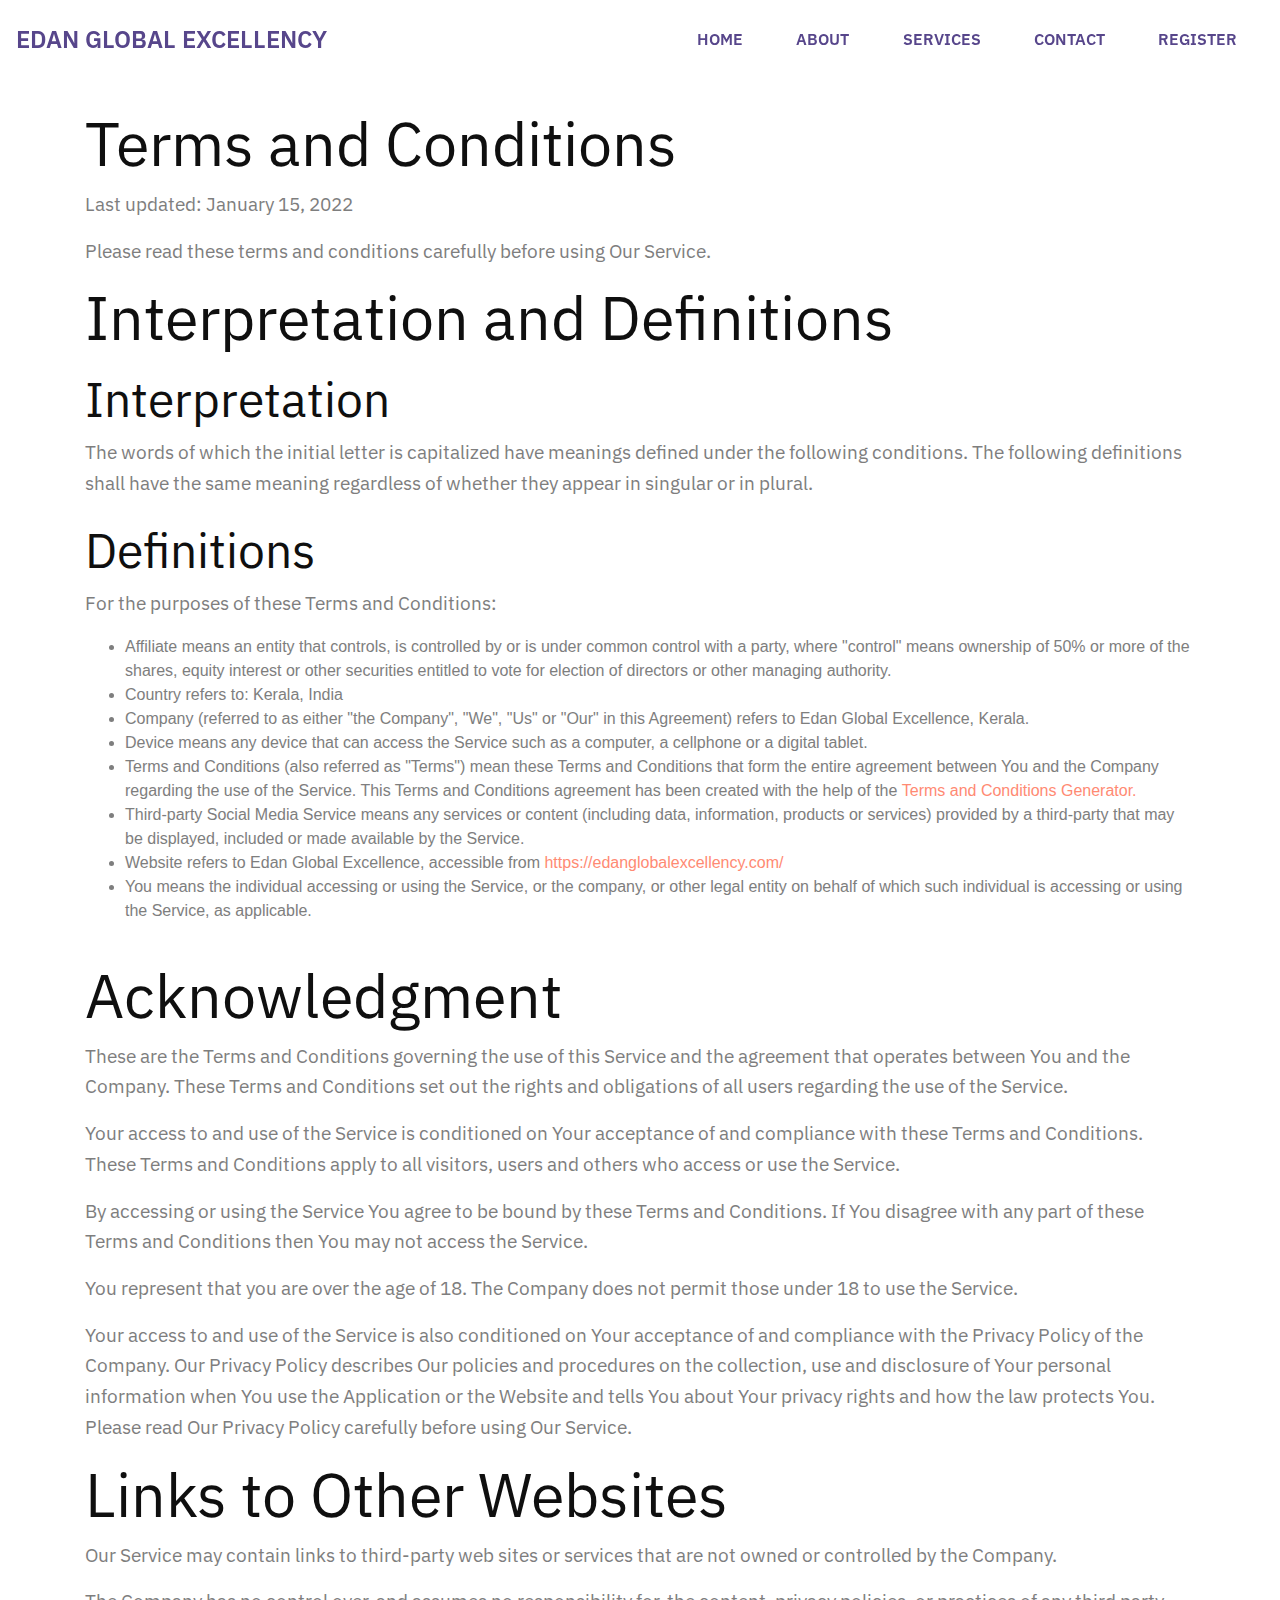
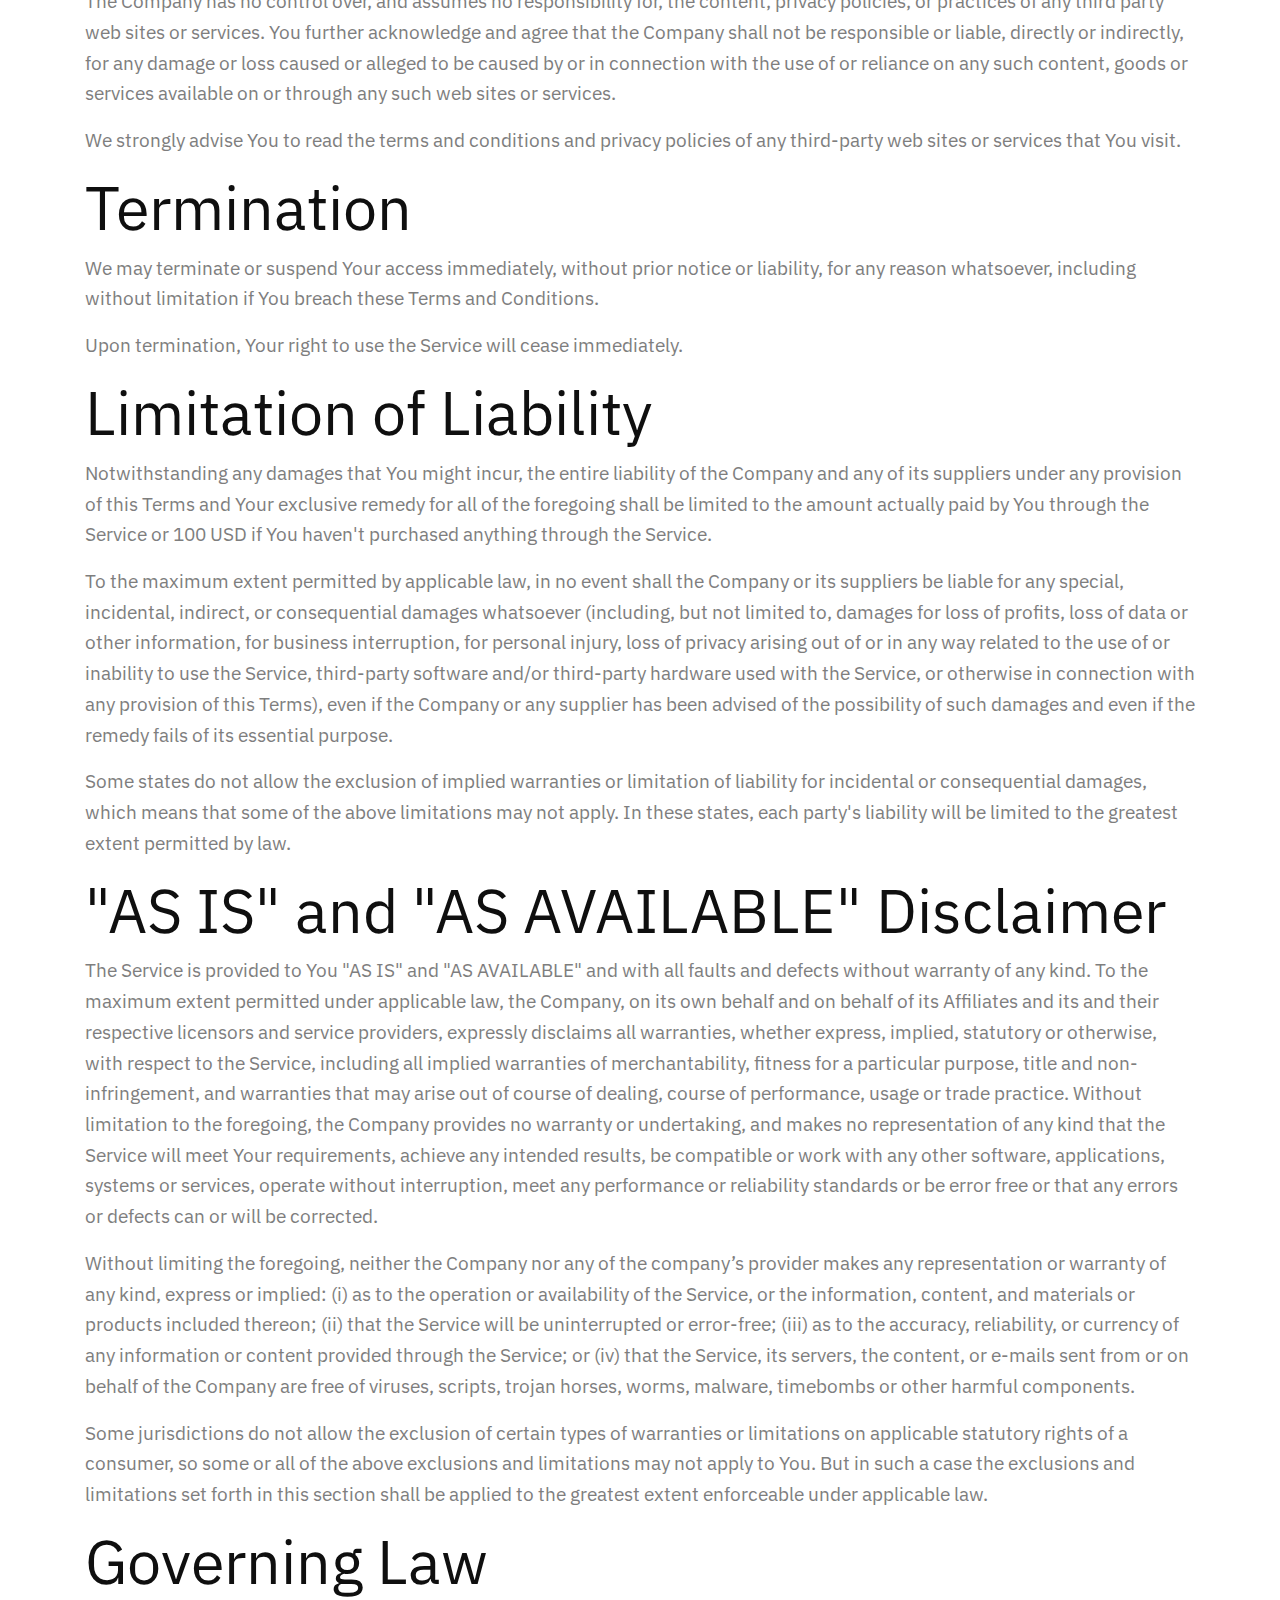
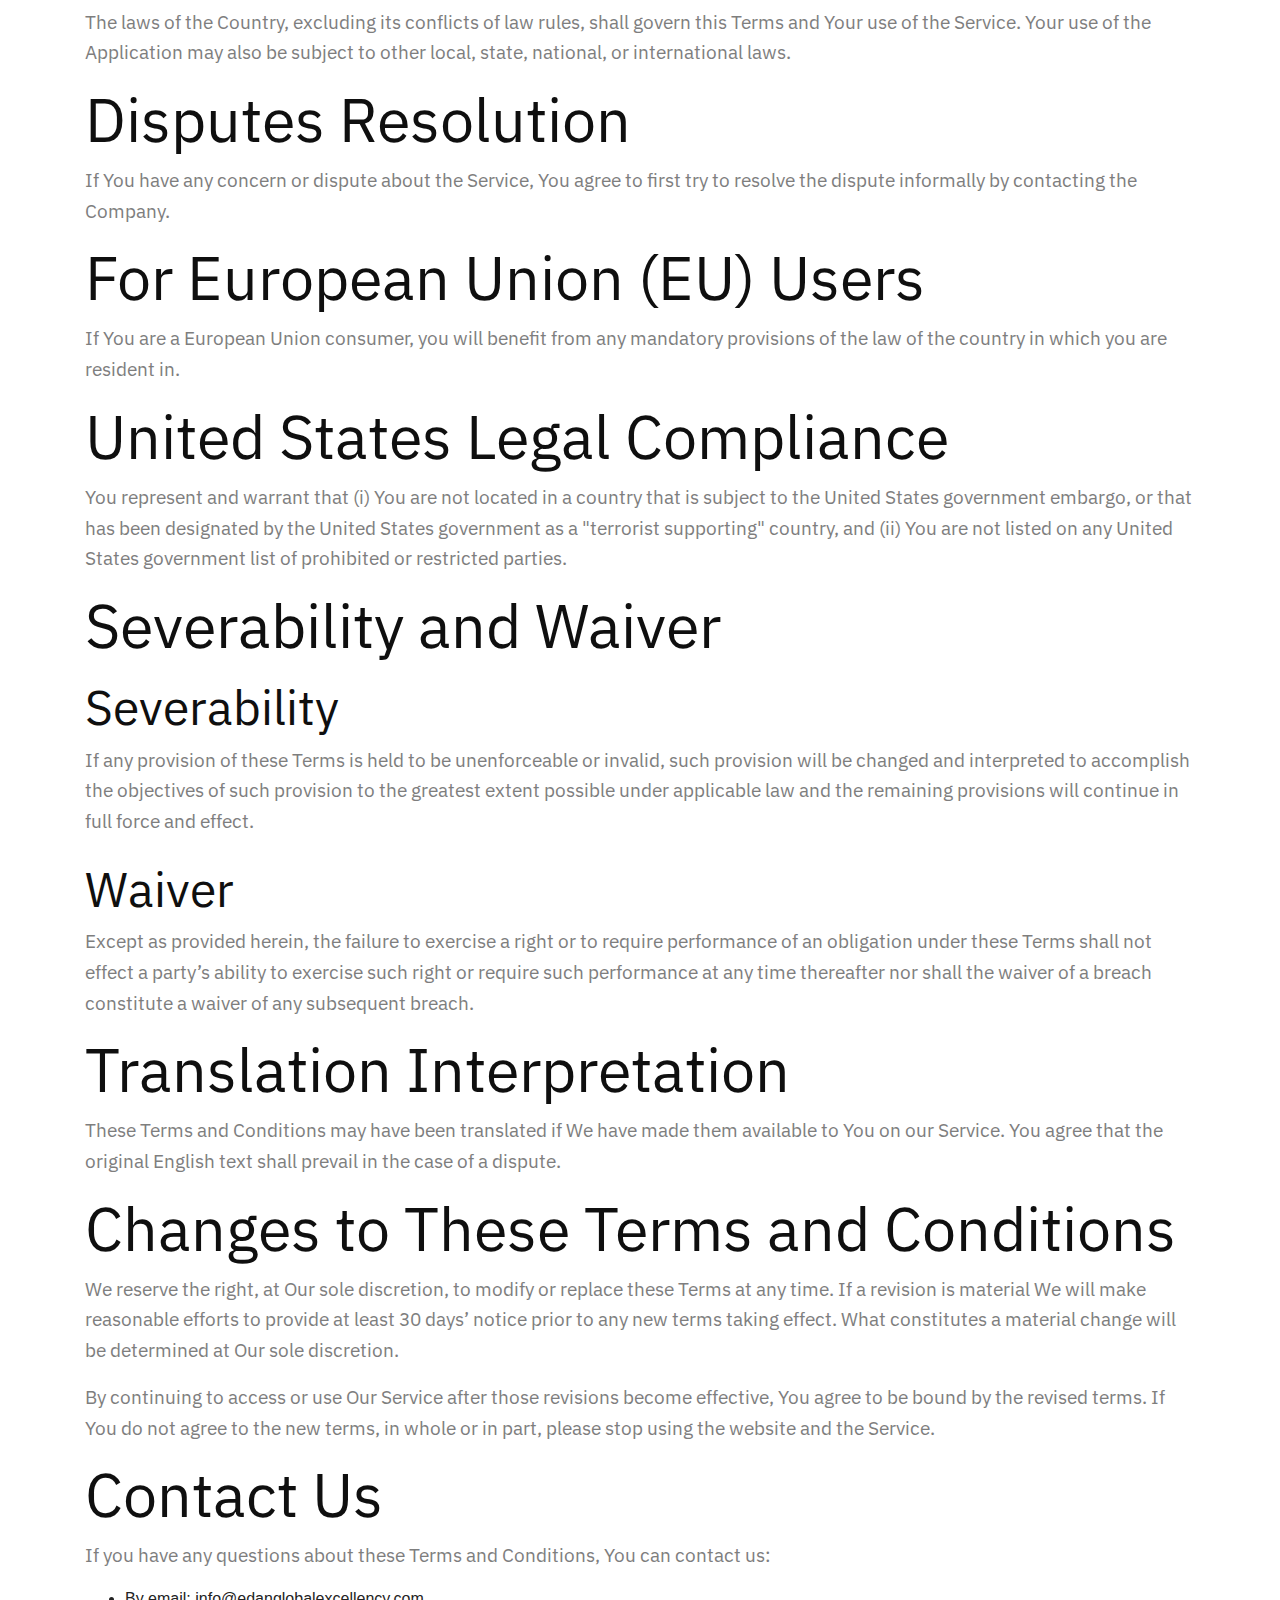
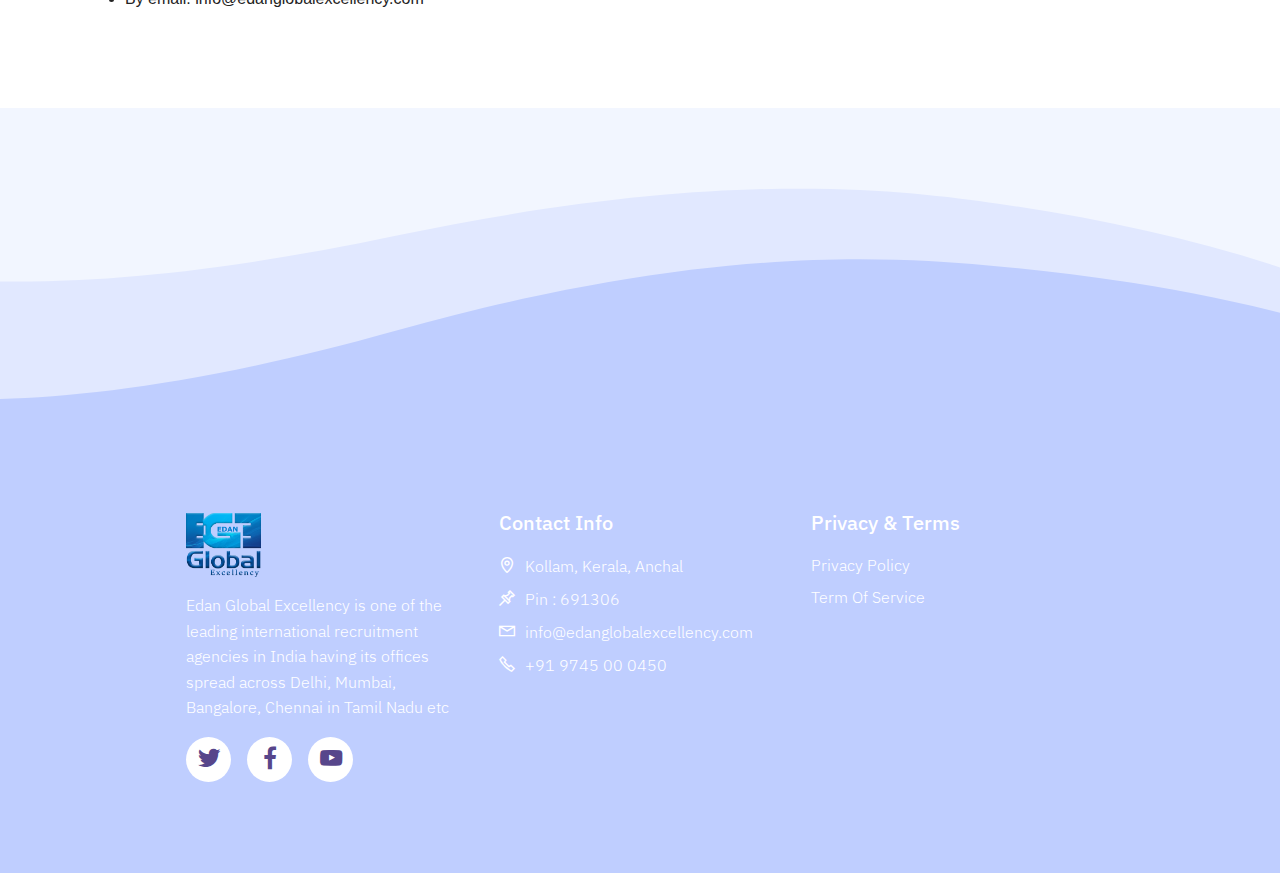
<file: terms-conditions.html>
<!DOCTYPE html>
<html>


<head>
    <meta charset="UTF-8">
    <meta http-equiv="X-UA-Compatible" content="IE=edge">
    <meta name="generator" content="Mobirise v4.9.5, mobirise.com">
    <meta name="viewport" content="width=device-width, initial-scale=1, minimum-scale=1">
    <meta name="description" content="Saas Cloud Mobile Website Template - Download Now!">

    <!-- Favicon -->
    <link href="assets/images/img4.png" rel="icon">
    <title>Edan Global Excellency</title>
    <link rel="stylesheet" href="assets/web/assets/mobirise-icons/mobirise-icons.css">
    <link rel="stylesheet" href="assets/web/assets/mobirise-icons2/mobirise2.css">
    <link rel="stylesheet" href="assets/tether/tether.min.css">
    <link rel="stylesheet" href="assets/soundcloud-plugin/style.css">
    <link rel="stylesheet" href="assets/bootstrap/css/bootstrap.min.css">
    <link rel="stylesheet" href="assets/bootstrap/css/bootstrap-grid.min.css">
    <link rel="stylesheet" href="assets/bootstrap/css/bootstrap-reboot.min.css">
    <link rel="stylesheet" href="assets/socicon/css/styles.css">
    <link rel="stylesheet" href="assets/datatables/data-tables.bootstrap4.min.css">
    <link rel="stylesheet" href="assets/dropdown/css/style.css">
    <link rel="stylesheet" href="assets/formstyler/jquery.formstyler.css">
    <link rel="stylesheet" href="assets/formstyler/jquery.formstyler.theme.css">
    <link rel="stylesheet" href="assets/theme/css/style.css">
    <link rel="stylesheet" href="assets/mobirise/css/mbr-additional.css" type="text/css">

</head>

<body>

    <section class="tabs1 cid-rlqwGHIhAw" id="tabs02-96">
        <div class="container">
            <div class="row">
                <div class="col-12 col-md-12 pt-5">
                    <h2 class="mbr-section-title mbr-regular align-left mbr-fonts-style display-1"
                        style="color: rgb(15, 15, 15)">Terms and Conditions</h2>
                    <p class="mbr-text  mbr-fonts-style display-7" style="color: #7e7e7e">
                        Last updated: January 15, 2022
                    </p>
                    <p class="mbr-text  mbr-fonts-style display-7" style="color: #7e7e7e">
                        Please read these terms and conditions carefully before using Our Service.

                    </p>
                    <h2 class="mbr-section-title mbr-regular  align-left mbr-fonts-style display-1"
                        style="color: rgb(15, 15, 15)">Interpretation and Definitions</h2>
                    <h5 class="mbr-section-title mbr-regular pt-2 align-left mbr-fonts-style display-2"
                        style="color: rgb(15, 15, 15)">Interpretation</h5>
                    <p class="mbr-text  mbr-fonts-style display-7" style="color: #7e7e7e">
                        The words of which the initial letter is capitalized have meanings defined under the following
                        conditions. The following definitions shall have the same meaning regardless of whether they
                        appear in singular or in plural.

                    </p>
                    <h5 class="mbr-section-title mbr-regular pt-2 align-left mbr-fonts-style display-2"
                        style="color: rgb(15, 15, 15)">Definitions</h5>
                    <p class="mbr-text  mbr-fonts-style display-7" style="color: #7e7e7e">
                        For the purposes of these Terms and Conditions:
                    </p>
                    <ul class="" style="color: #7e7e7e">
                        <li>Affiliate means an entity that controls, is controlled by or is under common control with a
                            party, where "control" means ownership of 50% or more of the shares, equity interest or
                            other securities entitled to vote for election of directors or other managing authority.
                        </li>
                        <li>Country refers to: Kerala, India
                        </li>
                        <li>Company (referred to as either "the Company", "We", "Us" or "Our" in this Agreement) refers
                            to Edan Global Excellence, Kerala.
                        </li>
                        <li>Device means any device that can access the Service such as a computer, a cellphone or a
                            digital tablet.


                        </li>
                        <li>Terms and Conditions (also referred as "Terms") mean these Terms and Conditions that form
                            the entire agreement between You and the Company regarding the use of the Service. This
                            Terms and Conditions agreement has been created with the help of the <a
                                href="https://www.termsfeed.com/terms-conditions-generator/">Terms and Conditions
                                Generator.</a>
                        </li>
                        <li>Third-party Social Media Service means any services or content (including data, information,
                            products or services) provided by a third-party that may be displayed, included or made
                            available by the Service.
                        </li>
                        <li>Website refers to Edan Global Excellence, accessible from <a
                                href="https://edanglobalexcellency.com/">https://edanglobalexcellency.com/</a>
                        </li>
                        <li>You means the individual accessing or using the Service, or the company, or other legal
                            entity on behalf of which such individual is accessing or using the Service, as applicable.
                        </li>

                    </ul>


                    <h2 class="mbr-section-title mbr-regular align-left mbr-fonts-style display-1"
                        style="color: rgb(15, 15, 15)">Acknowledgment</h2>
                    <p class="mbr-text  mbr-fonts-style display-7" style="color: #7e7e7e">
                        These are the Terms and Conditions governing the use of this Service and the agreement that
                        operates between You and the Company. These Terms and Conditions set out the rights and
                        obligations of all users regarding the use of the Service.
                    </p>
                    <p class="mbr-text  mbr-fonts-style display-7" style="color: #7e7e7e">
                        Your access to and use of the Service is conditioned on Your acceptance of and compliance with
                        these Terms and Conditions. These Terms and Conditions apply to all visitors, users and others
                        who access or use the Service.
                    </p>
                    <p class="mbr-text  mbr-fonts-style display-7" style="color: #7e7e7e">
                        By accessing or using the Service You agree to be bound by these Terms and Conditions. If You
                        disagree with any part of these Terms and Conditions then You may not access the Service.
                    </p>
                    <p class="mbr-text  mbr-fonts-style display-7" style="color: #7e7e7e">
                        You represent that you are over the age of 18. The Company does not permit those under 18 to use
                        the Service.
                    </p>
                    <p class="mbr-text  mbr-fonts-style display-7" style="color: #7e7e7e">
                        Your access to and use of the Service is also conditioned on Your acceptance of and compliance
                        with the Privacy Policy of the Company. Our Privacy Policy describes Our policies and procedures
                        on the collection, use and disclosure of Your personal information when You use the Application
                        or the Website and tells You about Your privacy rights and how the law protects You. Please read
                        Our Privacy Policy carefully before using Our Service.
                    </p>


                    <h2 class="mbr-section-title mbr-regular  align-left mbr-fonts-style display-1"
                        style="color: rgb(15, 15, 15)">Links to Other Websites</h2>
                    <p class="mbr-text  mbr-fonts-style display-7" style="color: #7e7e7e">
                        Our Service may contain links to third-party web sites or services that are not owned or
                        controlled by the Company.
                    </p>
                    <p class="mbr-text  mbr-fonts-style display-7" style="color: #7e7e7e">
                        The Company has no control over, and assumes no responsibility for, the content, privacy
                        policies, or practices of any third party web sites or services. You further acknowledge and
                        agree that the Company shall not be responsible or liable, directly or indirectly, for any
                        damage or loss caused or alleged to be caused by or in connection with the use of or reliance on
                        any such content, goods or services available on or through any such web sites or services.
                    </p>
                    <p class="mbr-text  mbr-fonts-style display-7" style="color: #7e7e7e">
                        We strongly advise You to read the terms and conditions and privacy policies of any third-party
                        web sites or services that You visit.
                    </p>

                    <h2 class="mbr-section-title mbr-regular align-left mbr-fonts-style display-1"
                        style="color: rgb(15, 15, 15)">Termination</h2>
                    <p class="mbr-text  mbr-fonts-style display-7" style="color: #7e7e7e">
                        We may terminate or suspend Your access immediately, without prior notice or liability, for any
                        reason whatsoever, including without limitation if You breach these Terms and Conditions.
                    </p>
                    <p class="mbr-text  mbr-fonts-style display-7" style="color: #7e7e7e">
                        Upon termination, Your right to use the Service will cease immediately. </p>


                    <h2 class="mbr-section-title mbr-regular  align-left mbr-fonts-style display-1"
                        style="color: rgb(15, 15, 15)">Limitation of Liability</h2>
                    <p class="mbr-text  mbr-fonts-style display-7" style="color: #7e7e7e">
                        Notwithstanding any damages that You might incur, the entire liability of the Company and any of
                        its suppliers under any provision of this Terms and Your exclusive remedy for all of the
                        foregoing shall be limited to the amount actually paid by You through the Service or 100 USD if
                        You haven't purchased anything through the Service.
                    </p>
                    <p class="mbr-text  mbr-fonts-style display-7" style="color: #7e7e7e">
                        To the maximum extent permitted by applicable law, in no event shall the Company or its
                        suppliers be liable for any special, incidental, indirect, or consequential damages whatsoever
                        (including, but not limited to, damages for loss of profits, loss of data or other information,
                        for business interruption, for personal injury, loss of privacy arising out of or in any way
                        related to the use of or inability to use the Service, third-party software and/or third-party
                        hardware used with the Service, or otherwise in connection with any provision of this Terms),
                        even if the Company or any supplier has been advised of the possibility of such damages and even
                        if the remedy fails of its essential purpose.
                    </p>
                    <p class="mbr-text  mbr-fonts-style display-7" style="color: #7e7e7e">
                        Some states do not allow the exclusion of implied warranties or limitation of liability for
                        incidental or consequential damages, which means that some of the above limitations may not
                        apply. In these states, each party's liability will be limited to the greatest extent permitted
                        by law.
                    </p>
                    <h2 class="mbr-section-title mbr-regular align-left mbr-fonts-style display-1"
                        style="color: rgb(15, 15, 15)">"AS IS" and "AS AVAILABLE" Disclaimer</h2>
                    <p class="mbr-text  mbr-fonts-style display-7" style="color: #7e7e7e">
                        The Service is provided to You "AS IS" and "AS AVAILABLE" and with all faults and defects
                        without warranty of any kind. To the maximum extent permitted under applicable law, the Company,
                        on its own behalf and on behalf of its Affiliates and its and their respective licensors and
                        service providers, expressly disclaims all warranties, whether express, implied, statutory or
                        otherwise, with respect to the Service, including all implied warranties of merchantability,
                        fitness for a particular purpose, title and non-infringement, and warranties that may arise out
                        of course of dealing, course of performance, usage or trade practice. Without limitation to the
                        foregoing, the Company provides no warranty or undertaking, and makes no representation of any
                        kind that the Service will meet Your requirements, achieve any intended results, be compatible
                        or work with any other software, applications, systems or services, operate without
                        interruption, meet any performance or reliability standards or be error free or that any errors
                        or defects can or will be corrected.
                    </p>
                    <p class="mbr-text  mbr-fonts-style display-7" style="color: #7e7e7e">
                        Without limiting the foregoing, neither the Company nor any of the company’s provider makes any
                        representation or warranty of any kind, express or implied: (i) as to the operation or
                        availability of the Service, or the information, content, and materials or products included
                        thereon; (ii) that the Service will be uninterrupted or error-free; (iii) as to the accuracy,
                        reliability, or currency of any information or content provided through the Service; or (iv)
                        that the Service, its servers, the content, or e-mails sent from or on behalf of the Company are
                        free of viruses, scripts, trojan horses, worms, malware, timebombs or other harmful components.
                    </p>
                    <p class="mbr-text  mbr-fonts-style display-7" style="color: #7e7e7e">
                        Some jurisdictions do not allow the exclusion of certain types of warranties or limitations on
                        applicable statutory rights of a consumer, so some or all of the above exclusions and
                        limitations may not apply to You. But in such a case the exclusions and limitations set forth in
                        this section shall be applied to the greatest extent enforceable under applicable law.
                    </p>

                    <h2 class="mbr-section-title mbr-regular align-left mbr-fonts-style display-1"
                        style="color: rgb(15, 15, 15)">
                        Governing Law
                    </h2>
                    <p class="mbr-text  mbr-fonts-style display-7" style="color: #7e7e7e">
                        The laws of the Country, excluding its conflicts of law rules, shall govern this Terms and Your
                        use of the Service. Your use of the Application may also be subject to other local, state,
                        national, or international laws.
                    </p>

                    <h2 class="mbr-section-title mbr-regular align-left mbr-fonts-style display-1"
                        style="color: rgb(15, 15, 15)">
                        Disputes Resolution
                    </h2>
                    <p class="mbr-text  mbr-fonts-style display-7" style="color: #7e7e7e">
                        If You have any concern or dispute about the Service, You agree to first try to resolve the
                        dispute informally by contacting the Company.
                    </p>

                    <h2 class="mbr-section-title mbr-regular align-left mbr-fonts-style display-1"
                        style="color: rgb(15, 15, 15)">
                        For European Union (EU) Users
                    </h2>
                    <p class="mbr-text  mbr-fonts-style display-7" style="color: #7e7e7e">
                        If You are a European Union consumer, you will benefit from any mandatory provisions of the law
                        of the country in which you are resident in.
                    </p>

                    <h2 class="mbr-section-title mbr-regular align-left mbr-fonts-style display-1"
                        style="color: rgb(15, 15, 15)">
                        United States Legal Compliance
                    </h2>
                    <p class="mbr-text  mbr-fonts-style display-7" style="color: #7e7e7e">
                        You represent and warrant that (i) You are not located in a country that is subject to the
                        United States government embargo, or that has been designated by the United States government as
                        a "terrorist supporting" country, and (ii) You are not listed on any United States government
                        list of prohibited or restricted parties.
                    </p>

                    <h2 class="mbr-section-title mbr-regular align-left mbr-fonts-style display-1"
                        style="color: rgb(15, 15, 15)">
                        Severability and Waiver
                    </h2>
                    <h5 class="mbr-section-title mbr-regular pt-2 align-left mbr-fonts-style display-2"
                        style="color: rgb(15, 15, 15)">Severability</h5>
                    <p class="mbr-text  mbr-fonts-style display-7" style="color: #7e7e7e">
                        If any provision of these Terms is held to be unenforceable or invalid, such provision will be
                        changed and interpreted to accomplish the objectives of such provision to the greatest extent
                        possible under applicable law and the remaining provisions will continue in full force and
                        effect.
                    </p>
                    <h5 class="mbr-section-title mbr-regular pt-2 align-left mbr-fonts-style display-2"
                        style="color: rgb(15, 15, 15)">Waiver</h5>
                    <p class="mbr-text  mbr-fonts-style display-7" style="color: #7e7e7e">
                        Except as provided herein, the failure to exercise a right or to require performance of an
                        obligation under these Terms shall not effect a party’s ability to exercise such right or
                        require such performance at any time thereafter nor shall the waiver of a breach constitute a
                        waiver of any subsequent breach.
                    </p>
                    

                    <h2 class="mbr-section-title mbr-regular align-left mbr-fonts-style display-1"
                        style="color: rgb(15, 15, 15)">
                        Translation Interpretation
                    </h2>
                    <p class="mbr-text  mbr-fonts-style display-7" style="color: #7e7e7e">
                        These Terms and Conditions may have been translated if We have made them available to You on our Service.
                        You agree that the original English text shall prevail in the case of a dispute.
                    </p>

                    <h2 class="mbr-section-title mbr-regular align-left mbr-fonts-style display-1"
                        style="color: rgb(15, 15, 15)">
                        Changes to These Terms and Conditions
                    </h2>
                    <p class="mbr-text  mbr-fonts-style display-7" style="color: #7e7e7e">
                        We reserve the right, at Our sole discretion, to modify or replace these Terms at any time. If a revision is material We will make reasonable efforts to provide at least 30 days’ notice prior to any new terms taking effect. What constitutes a material change will be determined at Our sole discretion.
                    </p>
                    <p class="mbr-text  mbr-fonts-style display-7" style="color: #7e7e7e">
                        By continuing to access or use Our Service after those revisions become effective, You agree to be bound by the revised terms. If You do not agree to the new terms, in whole or in part, please stop using the website and the Service.
                    </p>
                    <h2 class="mbr-section-title mbr-regular align-left mbr-fonts-style display-1"
                        style="color: rgb(15, 15, 15)">
                        Contact Us
                    </h2>
                    <p class="mbr-text  mbr-fonts-style display-7" style="color: #7e7e7e">
                        If you have any questions about these Terms and Conditions, You can contact us:
                    </p>
                    <ul>
                        <li>By email: info@edanglobalexcellency.com</li>
                    </ul>
                </div>
            </div>
        </div>
    </section>


    <section class="clients cid-rlf2J1Xqlt" id="clients01-6u">
        <svg xmlns="http://www.w3.org/2000/svg" xmlns:xlink="http://www.w3.org/1999/xlink" width="1380px" height="810px"
            viewBox="0 -8.992806499463768e-14 1380 810" preserveAspectRatio="xMidYMid meet">
            <rect id="svgEditorBackground" x="0" y="0" width="1380" height="810" style="fill: none; stroke: none;">
            </rect>
            <defs id="svgEditorDefs">
                <polygon id="svgEditorShapeDefs"
                    style="fill:khaki;stroke:black;vector-effect:non-scaling-stroke;stroke-width:1px;"></polygon>
                <path id="svgEditorClosePathDefs" style="stroke:black;stroke-width:1px;fill:khaki;"></path>
            </defs>
            <path
                d="M15083.791600683318,645.6720847341486c496.6000000000058,747.7999999999951,1953.3704016668416,1862.6734725832403,2751.999999999978,1967.9999999999955s1884.300000000003,-198.89999999999964,2718.7056474818382,-552.6365690040448s1746.4898225846773,-519.9524548776521,2593.2943525181545,-567.3634309959566s2251,-23.399999999999636,4384,1520.0000000000032s3205.199999999997,1437.2000000000025,4047.9999999999854,1520.0000000000018s3305.000000000029,-270.2999999999993,4640.000000000029,-1152s74.60000000000582,3328.3000000000065,32,3792.0000000000073s-19509.4,4591.000000000004,-21087.999999999993,-128.00000000000182s-1679.5999999999913,-6358.300000000001,-80,-6400Z"
                style="stroke:black;fill:khaki;stroke-width:0px;" id="e12_areaS3"
                transform="matrix(0.0650006 -0.00123765 0.00123765 0.0650006 -995.543 317.589)"></path>
            <path
                d="M12434.469938292996,-979.2324603008726c496.600000000004,747.8000000000001,1953.3704016668398,1862.673472583247,2752.000000000018,1967.9999999999995s1884.2999999999865,-198.90000000000055,2718.7056474818364,-552.6365690040473s1746.4898225846846,-519.9524548776479,2593.2943525181618,-567.3634309959524s2251,-23.400000000001455,4384,1520s3205.199999999997,1437.1999999999962,4048,1519.9999999999955s3304.9999999999927,-270.3000000000011,4640,-1151.9999999999955s74.60000000000582,3328.3,32,3791.9999999999955s-19509.400000000023,4590.999999999997,-21088.000000000015,-127.99999999999818s-1679.5999999999985,-6358.300000000008,-80,-6400.0000000000055Z"
                style="stroke:black;fill:aqua;stroke-width:0px;" id="e19_areaS3"
                transform="matrix(0.0647268 0.00608646 -0.00608646 0.0647268 -823.261 331.266)"></path><text dy="-0.5em"
                style="fill:black;font-family:Arial;font-size:20px;" id="e14_texte"
                transform="matrix(0.0640454 0 0 0.0640454 -832.187 329.878)">
                <textPath id="e13_textPath" xlink:href="#e12_areaS3">T</textPath>
            </text>
        </svg>
    </section>


    <section class="cid-rlf2Ljj53F" id="footer03-6v">
        <div class="container">
            <div class="media-container-row content text-white">
                <div class="col-12 col-md-6 col-lg-3">
                    <div class="media-wrap align-left">
                        <a href="index.html">
                            <img src="assets/images/img4.png" alt="Mobile Web Design Bootstrap Template">
                        </a>
                    </div>

                    <p class="mbr-text align-left text1 mbr-fonts-style display-4">
                        Edan Global Excellency is one of the leading international recruitment agencies in India having
                        its offices spread across Delhi, Mumbai, Bangalore, Chennai in Tamil Nadu etc
                    </p>

                    <div class="social-list align-left">
                        <div class="soc-item">
                            <a href="" target="_blank">
                                <span class="mbr-iconfont mbr-iconfont-social socicon-twitter socicon"
                                    style="color: rgb(87, 70, 139); fill: rgb(87, 70, 139);"></span>
                            </a>
                        </div>
                        <div class="soc-item">
                            <a href="" target="_blank">
                                <span class="mbr-iconfont mbr-iconfont-social socicon-facebook socicon"
                                    style="color: rgb(87, 70, 139); fill: rgb(87, 70, 139);"></span>
                            </a>
                        </div>
                        <div class="soc-item">
                            <a href="" target="_blank">
                                <span class="mbr-iconfont mbr-iconfont-social socicon-youtube socicon"
                                    style="color: rgb(87, 70, 139); fill: rgb(87, 70, 139);"></span>
                            </a>
                        </div>
                    </div>
                </div>
                <div class="col-12 col-md-6 col-lg-3 mbr-fonts-style display-4">
                    <h5 class="pb-3 align-left">
                        Contact Info
                    </h5>
                    <div class="item">
                        <div class="card-img"><span class="mbr-iconfont img1 mobi-mbri-map-pin mobi-mbri"></span>
                        </div>
                        <div class="card-box">
                            <h4 class="item-title align-left mbr-fonts-style display-4">Kollam, Kerala, Anchal</h4>
                        </div>
                    </div>

                    <div class="item">
                        <div class="card-img"><span class="mbr-iconfont img1 mobi-mbri-pin mobi-mbri"></span></div>
                        <div class="card-box">
                            <h4 class="item-title align-left mbr-fonts-style display-4">Pin : 691306</h4>
                        </div>
                    </div>

                    <div class="item">
                        <div class="card-img"><span class="mbr-iconfont img1 mobi-mbri-letter mobi-mbri"></span>
                        </div>
                        <div class="card-box">
                            <h4 class="item-title align-left mbr-fonts-style display-4">
                                info@edanglobalexcellency.com</h4>
                        </div>
                    </div>

                    <div class="item">
                        <div class="card-img"><span class="mbr-iconfont img1 mobi-mbri-phone mobi-mbri"></span>
                        </div>
                        <div class="card-box">
                            <h4 class="item-title align-left mbr-fonts-style display-4">+91 9745 00 0450</h4>
                        </div>
                    </div>
                </div>
                <div class="col-12 col-md-6 col-lg-3 mbr-fonts-style display-4">
                    <h5 class="pb-3 align-left">
                        Privacy & Terms
                    </h5>
                   
                    <div class="item">
                        
                        <div class="card-bo">
                            <h5 class="item-title align-left mbr-fonts-style display-4" style="color: white ; font-weight: normal; margin-bottom: 0rem;" >
                                <a  href="privacy-policy.html"  style="color: white ; font-weight: 300;"  aria-expanded="false">Privacy Policy</a></h5>
                        </div>
                    </div>

                    <div class="item">
                       
                        <div class="card-box">
                            <h5 class="item-title align-left mbr-fonts-style display-4">
                                <a  href="terms-conditions.html" style="color: white ; font-weight: 300;" aria-expanded="false">
                                Term Of Service</a></h4>
                        </div>
                    </div>
                </div>


            </div>
    </section>


    <section class="menu cid-rleNOTmbqL" id="menu01-5y">
        <nav class="navbar navbar-dropdown navbar-fixed-top navbar-expand-lg">
            <div class="navbar-brand">

                <span class="navbar-caption-wrap"><a class="navbar-caption text-info display-5" href="index.html">EDAN
                        GLOBAL EXCELLENCY
                    </a></span>
            </div>
            <button class="navbar-toggler" type="button" data-toggle="collapse" data-target="#navbarSupportedContent"
                aria-controls="navbarNavAltMarkup" aria-expanded="false" aria-label="Toggle navigation">
                <div class="hamburger">
                    <span></span>
                    <span></span>
                    <span></span>
                    <span></span>
                </div>
            </button>
            <div class="collapse navbar-collapse" id="navbarSupportedContent">
                <ul class="navbar-nav nav-dropdown" data-app-modern-menu="true">
                    <li class="nav-item"><a class="nav-link link text-info display-4" href="index.html"
                            aria-expanded="false">
                            HOME</a></li>
                    <li class="nav-item"><a class="nav-link link text-info display-4" href="about.html"
                            aria-expanded="false">
                            ABOUT</a></li>
                    <li class="nav-item"><a class="nav-link link text-info display-4" href="service.html"
                            aria-expanded="false">
                            SERVICES</a></li>
                    <li class="nav-item"><a class="nav-link link text-info display-4" href="contact.html"
                            aria-expanded="false">
                            CONTACT</a></li>
                    <li class="nav-item"><a class="nav-link link text-info display-4" href="register.html"
                            aria-expanded="false">
                            REGISTER</a></li>
                </ul>
            </div>
        </nav>
    </section>




    <script src="assets/web/assets/jquery/jquery.min.js"></script>
    <script src="assets/popper/popper.min.js"></script>
    <script src="assets/tether/tether.min.js"></script>
    <script src="assets/bootstrap/js/bootstrap.min.js"></script>
    <script src="assets/playervimeo/vimeo_player.js"></script>
    <script src="assets/mbr-tabs/mbr-tabs.js"></script>
    <script src="assets/ytplayer/jquery.mb.ytplayer.min.js"></script>
    <script src="assets/vimeoplayer/jquery.mb.vimeo_player.js"></script>
    <script src="assets/smoothscroll/smooth-scroll.js"></script>
    <script src="assets/bootstrapcarouselswipe/bootstrap-carousel-swipe.js"></script>
    <script src="assets/datatables/jquery.data-tables.min.html"></script>
    <script src="assets/datatables/data-tables.bootstrap4.min.js"></script>
    <script src="assets/dropdown/js/script.min.js"></script>
    <script src="assets/touchswipe/jquery.touch-swipe.min.js"></script>
    <script src="assets/parallax/jarallax.min.js"></script>
    <script src="assets/mbr-switch-arrow/mbr-switch-arrow.js"></script>
    <script src="assets/formstyler/jquery.formstyler.js"></script>
    <script src="assets/formstyler/jquery.formstyler.min.js"></script>
    <script src="assets/mbr-clients-slider/mbr-clients-slider.js"></script>
    <script src="assets/theme/js/script.js"></script>
    <script src="assets/slidervideo/script.js"></script>
    <script src="assets/formoid/formoid.min.js"></script>


</body>


</html>
</file>
<file: assets/web/assets/mobirise-icons/mobirise-icons.css>
@font-face {
  font-family: 'MobiriseIcons';
  src:  url('mobirise-icons0e1c.eot?spat4u');
  src:  url('mobirise-icons0e1c.eot?spat4u#iefix') format('embedded-opentype'),
    url('mobirise-icons0e1c.html?spat4u') format('truetype'),
    url('mobirise-icons0e1c-2.html?spat4u') format('woff'),
    url('mobirise-icons0e1c.svg?spat4u#MobiriseIcons') format('svg');
  font-weight: normal;
  font-style: normal;
}

[class^="mbri-"], [class*=" mbri-"] {
  /* use !important to prevent issues with browser extensions that change fonts */
  font-family: MobiriseIcons !important;
  speak: none;
  font-style: normal;
  font-weight: normal;
  font-variant: normal;
  text-transform: none;
  line-height: 1;

  /* Better Font Rendering =========== */
  -webkit-font-smoothing: antialiased;
  -moz-osx-font-smoothing: grayscale;
}

.mbri-add-submenu:before {
  content: "\e900";
}
.mbri-alert:before {
  content: "\e901";
}
.mbri-align-center:before {
  content: "\e902";
}
.mbri-align-justify:before {
  content: "\e903";
}
.mbri-align-left:before {
  content: "\e904";
}
.mbri-align-right:before {
  content: "\e905";
}
.mbri-android:before {
  content: "\e906";
}
.mbri-apple:before {
  content: "\e907";
}
.mbri-arrow-down:before {
  content: "\e908";
}
.mbri-arrow-next:before {
  content: "\e909";
}
.mbri-arrow-prev:before {
  content: "\e90a";
}
.mbri-arrow-up:before {
  content: "\e90b";
}
.mbri-bold:before {
  content: "\e90c";
}
.mbri-bookmark:before {
  content: "\e90d";
}
.mbri-bootstrap:before {
  content: "\e90e";
}
.mbri-briefcase:before {
  content: "\e90f";
}
.mbri-browse:before {
  content: "\e910";
}
.mbri-bulleted-list:before {
  content: "\e911";
}
.mbri-calendar:before {
  content: "\e912";
}
.mbri-camera:before {
  content: "\e913";
}
.mbri-cart-add:before {
  content: "\e914";
}
.mbri-cart-full:before {
  content: "\e915";
}
.mbri-cash:before {
  content: "\e916";
}
.mbri-change-style:before {
  content: "\e917";
}
.mbri-chat:before {
  content: "\e918";
}
.mbri-clock:before {
  content: "\e919";
}
.mbri-close:before {
  content: "\e91a";
}
.mbri-cloud:before {
  content: "\e91b";
}
.mbri-code:before {
  content: "\e91c";
}
.mbri-contact-form:before {
  content: "\e91d";
}
.mbri-credit-card:before {
  content: "\e91e";
}
.mbri-cursor-click:before {
  content: "\e91f";
}
.mbri-cust-feedback:before {
  content: "\e920";
}
.mbri-database:before {
  content: "\e921";
}
.mbri-delivery:before {
  content: "\e922";
}
.mbri-desktop:before {
  content: "\e923";
}
.mbri-devices:before {
  content: "\e924";
}
.mbri-down:before {
  content: "\e925";
}
.mbri-download:before {
  content: "\e989";
}
.mbri-drag-n-drop:before {
  content: "\e927";
}
.mbri-drag-n-drop2:before {
  content: "\e928";
}
.mbri-edit:before {
  content: "\e929";
}
.mbri-edit2:before {
  content: "\e92a";
}
.mbri-error:before {
  content: "\e92b";
}
.mbri-extension:before {
  content: "\e92c";
}
.mbri-features:before {
  content: "\e92d";
}
.mbri-file:before {
  content: "\e92e";
}
.mbri-flag:before {
  content: "\e92f";
}
.mbri-folder:before {
  content: "\e930";
}
.mbri-gift:before {
  content: "\e931";
}
.mbri-github:before {
  content: "\e932";
}
.mbri-globe:before {
  content: "\e933";
}
.mbri-globe-2:before {
  content: "\e934";
}
.mbri-growing-chart:before {
  content: "\e935";
}
.mbri-hearth:before {
  content: "\e936";
}
.mbri-help:before {
  content: "\e937";
}
.mbri-home:before {
  content: "\e938";
}
.mbri-hot-cup:before {
  content: "\e939";
}
.mbri-idea:before {
  content: "\e93a";
}
.mbri-image-gallery:before {
  content: "\e93b";
}
.mbri-image-slider:before {
  content: "\e93c";
}
.mbri-info:before {
  content: "\e93d";
}
.mbri-italic:before {
  content: "\e93e";
}
.mbri-key:before {
  content: "\e93f";
}
.mbri-laptop:before {
  content: "\e940";
}
.mbri-layers:before {
  content: "\e941";
}
.mbri-left-right:before {
  content: "\e942";
}
.mbri-left:before {
  content: "\e943";
}
.mbri-letter:before {
  content: "\e944";
}
.mbri-like:before {
  content: "\e945";
}
.mbri-link:before {
  content: "\e946";
}
.mbri-lock:before {
  content: "\e947";
}
.mbri-login:before {
  content: "\e948";
}
.mbri-logout:before {
  content: "\e949";
}
.mbri-magic-stick:before {
  content: "\e94a";
}
.mbri-map-pin:before {
  content: "\e94b";
}
.mbri-menu:before {
  content: "\e94c";
}
.mbri-mobile:before {
  content: "\e94d";
}
.mbri-mobile2:before {
  content: "\e94e";
}
.mbri-mobirise:before {
  content: "\e94f";
}
.mbri-more-horizontal:before {
  content: "\e950";
}
.mbri-more-vertical:before {
  content: "\e951";
}
.mbri-music:before {
  content: "\e952";
}
.mbri-new-file:before {
  content: "\e953";
}
.mbri-numbered-list:before {
  content: "\e954";
}
.mbri-opened-folder:before {
  content: "\e955";
}
.mbri-pages:before {
  content: "\e956";
}
.mbri-paper-plane:before {
  content: "\e957";
}
.mbri-paperclip:before {
  content: "\e958";
}
.mbri-photo:before {
  content: "\e959";
}
.mbri-photos:before {
  content: "\e95a";
}
.mbri-pin:before {
  content: "\e95b";
}
.mbri-play:before {
  content: "\e95c";
}
.mbri-plus:before {
  content: "\e95d";
}
.mbri-preview:before {
  content: "\e95e";
}
.mbri-print:before {
  content: "\e95f";
}
.mbri-protect:before {
  content: "\e960";
}
.mbri-question:before {
  content: "\e961";
}
.mbri-quote-left:before {
  content: "\e962";
}
.mbri-quote-right:before {
  content: "\e963";
}
.mbri-refresh:before {
  content: "\e964";
}
.mbri-responsive:before {
  content: "\e965";
}
.mbri-right:before {
  content: "\e966";
}
.mbri-rocket:before {
  content: "\e967";
}
.mbri-sad-face:before {
  content: "\e968";
}
.mbri-sale:before {
  content: "\e969";
}
.mbri-save:before {
  content: "\e96a";
}
.mbri-search:before {
  content: "\e96b";
}
.mbri-setting:before {
  content: "\e96c";
}
.mbri-setting2:before {
  content: "\e96d";
}
.mbri-setting3:before {
  content: "\e96e";
}
.mbri-share:before {
  content: "\e96f";
}
.mbri-shopping-bag:before {
  content: "\e970";
}
.mbri-shopping-basket:before {
  content: "\e971";
}
.mbri-shopping-cart:before {
  content: "\e972";
}
.mbri-sites:before {
  content: "\e973";
}
.mbri-smile-face:before {
  content: "\e974";
}
.mbri-speed:before {
  content: "\e975";
}
.mbri-star:before {
  content: "\e976";
}
.mbri-success:before {
  content: "\e977";
}
.mbri-sun:before {
  content: "\e978";
}
.mbri-sun2:before {
  content: "\e979";
}
.mbri-tablet:before {
  content: "\e97a";
}
.mbri-tablet-vertical:before {
  content: "\e97b";
}
.mbri-target:before {
  content: "\e97c";
}
.mbri-timer:before {
  content: "\e97d";
}
.mbri-to-ftp:before {
  content: "\e97e";
}
.mbri-to-local-drive:before {
  content: "\e97f";
}
.mbri-touch-swipe:before {
  content: "\e980";
}
.mbri-touch:before {
  content: "\e981";
}
.mbri-trash:before {
  content: "\e982";
}
.mbri-underline:before {
  content: "\e983";
}
.mbri-unlink:before {
  content: "\e984";
}
.mbri-unlock:before {
  content: "\e985";
}
.mbri-up-down:before {
  content: "\e986";
}
.mbri-up:before {
  content: "\e987";
}
.mbri-update:before {
  content: "\e988";
}
.mbri-upload:before {
 content: "\e926"; 
}
.mbri-user:before {
  content: "\e98a";
}
.mbri-user2:before {
  content: "\e98b";
}
.mbri-users:before {
  content: "\e98c";
}
.mbri-video:before {
  content: "\e98d";
}
.mbri-video-play:before {
  content: "\e98e";
}
.mbri-watch:before {
  content: "\e98f";
}
.mbri-website-theme:before {
  content: "\e990";
}
.mbri-wifi:before {
  content: "\e991";
}
.mbri-windows:before {
  content: "\e992";
}
.mbri-zoom-out:before {
  content: "\e993";
}
.mbri-redo:before {
  content: "\e994";
}
.mbri-undo:before {
  content: "\e995";
}
</file>
<file: assets/web/assets/mobirise-icons2/mobirise2.css>
@font-face {
  font-family: 'Moririse2';
  src:  url('mobirise21e04.eot?f2bix4');
  src:  url('mobirise21e04.eot?f2bix4#iefix') format('embedded-opentype'),
    url('mobirise21e04.html?f2bix4') format('truetype'),
    url('mobirise21e04.woff?f2bix4') format('woff'),
    url('mobirise21e04-2.html?f2bix4#mobirise2') format('svg');
  font-weight: normal;
  font-style: normal;
}

[class^="mobi-"], [class*=" mobi-"] {
  /* use !important to prevent issues with browser extensions that change fonts */
  font-family: 'Moririse2' !important;
  speak: none;
  font-style: normal;
  font-weight: normal;
  font-variant: normal;
  text-transform: none;
  line-height: 1;

  /* Better Font Rendering =========== */
  -webkit-font-smoothing: antialiased;
  -moz-osx-font-smoothing: grayscale;
}

.mobi-mbri-add-submenu:before {
  content: "\e900";
}
.mobi-mbri-alert:before {
  content: "\e901";
}
.mobi-mbri-align-center:before {
  content: "\e902";
}
.mobi-mbri-align-justify:before {
  content: "\e903";
}
.mobi-mbri-align-left:before {
  content: "\e904";
}
.mobi-mbri-align-right:before {
  content: "\e905";
}
.mobi-mbri-android:before {
  content: "\e906";
}
.mobi-mbri-apple:before {
  content: "\e907";
}
.mobi-mbri-arrow-down:before {
  content: "\e908";
}
.mobi-mbri-arrow-next:before {
  content: "\e909";
}
.mobi-mbri-arrow-prev:before {
  content: "\e90a";
}
.mobi-mbri-arrow-up:before {
  content: "\e90b";
}
.mobi-mbri-bold:before {
  content: "\e90c";
}
.mobi-mbri-bookmark:before {
  content: "\e90d";
}
.mobi-mbri-bootstrap:before {
  content: "\e90e";
}
.mobi-mbri-briefcase:before {
  content: "\e90f";
}
.mobi-mbri-browse:before {
  content: "\e910";
}
.mobi-mbri-bulleted-list:before {
  content: "\e911";
}
.mobi-mbri-calendar:before {
  content: "\e912";
}
.mobi-mbri-camera:before {
  content: "\e913";
}
.mobi-mbri-cart-add:before {
  content: "\e914";
}
.mobi-mbri-cart-full:before {
  content: "\e915";
}
.mobi-mbri-cash:before {
  content: "\e916";
}
.mobi-mbri-change-style:before {
  content: "\e917";
}
.mobi-mbri-chat:before {
  content: "\e918";
}
.mobi-mbri-clock:before {
  content: "\e919";
}
.mobi-mbri-close:before {
  content: "\e91a";
}
.mobi-mbri-cloud:before {
  content: "\e91b";
}
.mobi-mbri-code:before {
  content: "\e91c";
}
.mobi-mbri-contact-form:before {
  content: "\e91d";
}
.mobi-mbri-credit-card:before {
  content: "\e91e";
}
.mobi-mbri-cursor-click:before {
  content: "\e91f";
}
.mobi-mbri-cust-feedback:before {
  content: "\e920";
}
.mobi-mbri-database:before {
  content: "\e921";
}
.mobi-mbri-delivery:before {
  content: "\e922";
}
.mobi-mbri-desktop:before {
  content: "\e923";
}
.mobi-mbri-devices:before {
  content: "\e924";
}
.mobi-mbri-down:before {
  content: "\e925";
}
.mobi-mbri-download-2:before {
  content: "\e926";
}
.mobi-mbri-download:before {
  content: "\e927";
}
.mobi-mbri-drag-n-drop-2:before {
  content: "\e928";
}
.mobi-mbri-drag-n-drop:before {
  content: "\e929";
}
.mobi-mbri-edit-2:before {
  content: "\e92a";
}
.mobi-mbri-edit:before {
  content: "\e92b";
}
.mobi-mbri-error:before {
  content: "\e92c";
}
.mobi-mbri-extension:before {
  content: "\e92d";
}
.mobi-mbri-features:before {
  content: "\e92e";
}
.mobi-mbri-file:before {
  content: "\e92f";
}
.mobi-mbri-flag:before {
  content: "\e930";
}
.mobi-mbri-folder:before {
  content: "\e931";
}
.mobi-mbri-gift:before {
  content: "\e932";
}
.mobi-mbri-github:before {
  content: "\e933";
}
.mobi-mbri-globe-2:before {
  content: "\e934";
}
.mobi-mbri-globe:before {
  content: "\e935";
}
.mobi-mbri-growing-chart:before {
  content: "\e936";
}
.mobi-mbri-hearth:before {
  content: "\e937";
}
.mobi-mbri-help:before {
  content: "\e938";
}
.mobi-mbri-home:before {
  content: "\e939";
}
.mobi-mbri-hot-cup:before {
  content: "\e93a";
}
.mobi-mbri-idea:before {
  content: "\e93b";
}
.mobi-mbri-image-gallery:before {
  content: "\e93c";
}
.mobi-mbri-image-slider:before {
  content: "\e93d";
}
.mobi-mbri-info:before {
  content: "\e93e";
}
.mobi-mbri-italic:before {
  content: "\e93f";
}
.mobi-mbri-key:before {
  content: "\e940";
}
.mobi-mbri-laptop:before {
  content: "\e941";
}
.mobi-mbri-layers:before {
  content: "\e942";
}
.mobi-mbri-left-right:before {
  content: "\e943";
}
.mobi-mbri-left:before {
  content: "\e944";
}
.mobi-mbri-letter:before {
  content: "\e945";
}
.mobi-mbri-like:before {
  content: "\e946";
}
.mobi-mbri-link:before {
  content: "\e947";
}
.mobi-mbri-lock:before {
  content: "\e948";
}
.mobi-mbri-login:before {
  content: "\e949";
}
.mobi-mbri-logout:before {
  content: "\e94a";
}
.mobi-mbri-magic-stick:before {
  content: "\e94b";
}
.mobi-mbri-map-pin:before {
  content: "\e94c";
}
.mobi-mbri-menu:before {
  content: "\e94d";
}
.mobi-mbri-mobile-2:before {
  content: "\e94e";
}
.mobi-mbri-mobile-horizontal:before {
  content: "\e94f";
}
.mobi-mbri-mobile:before {
  content: "\e950";
}
.mobi-mbri-mobirise:before {
  content: "\e951";
}
.mobi-mbri-more-horizontal:before {
  content: "\e952";
}
.mobi-mbri-more-vertical:before {
  content: "\e953";
}
.mobi-mbri-music:before {
  content: "\e954";
}
.mobi-mbri-new-file:before {
  content: "\e955";
}
.mobi-mbri-numbered-list:before {
  content: "\e956";
}
.mobi-mbri-opened-folder:before {
  content: "\e957";
}
.mobi-mbri-pages:before {
  content: "\e958";
}
.mobi-mbri-paper-plane:before {
  content: "\e959";
}
.mobi-mbri-paperclip:before {
  content: "\e95a";
}
.mobi-mbri-phone:before {
  content: "\e95b";
}
.mobi-mbri-photo:before {
  content: "\e95c";
}
.mobi-mbri-photos:before {
  content: "\e95d";
}
.mobi-mbri-pin:before {
  content: "\e95e";
}
.mobi-mbri-play:before {
  content: "\e95f";
}
.mobi-mbri-plus:before {
  content: "\e960";
}
.mobi-mbri-preview:before {
  content: "\e961";
}
.mobi-mbri-print:before {
  content: "\e962";
}
.mobi-mbri-protect:before {
  content: "\e963";
}
.mobi-mbri-question:before {
  content: "\e964";
}
.mobi-mbri-quote-left:before {
  content: "\e965";
}
.mobi-mbri-quote-right:before {
  content: "\e966";
}
.mobi-mbri-redo:before {
  content: "\e967";
}
.mobi-mbri-refresh:before {
  content: "\e968";
}
.mobi-mbri-responsive-2:before {
  content: "\e969";
}
.mobi-mbri-responsive:before {
  content: "\e96a";
}
.mobi-mbri-right:before {
  content: "\e96b";
}
.mobi-mbri-rocket:before {
  content: "\e96c";
}
.mobi-mbri-sad-face:before {
  content: "\e96d";
}
.mobi-mbri-sale:before {
  content: "\e96e";
}
.mobi-mbri-save:before {
  content: "\e96f";
}
.mobi-mbri-search:before {
  content: "\e970";
}
.mobi-mbri-setting-2:before {
  content: "\e971";
}
.mobi-mbri-setting-3:before {
  content: "\e972";
}
.mobi-mbri-setting:before {
  content: "\e973";
}
.mobi-mbri-share:before {
  content: "\e974";
}
.mobi-mbri-shopping-bag:before {
  content: "\e975";
}
.mobi-mbri-shopping-basket:before {
  content: "\e976";
}
.mobi-mbri-shopping-cart:before {
  content: "\e977";
}
.mobi-mbri-sites:before {
  content: "\e978";
}
.mobi-mbri-smile-face:before {
  content: "\e979";
}
.mobi-mbri-speed:before {
  content: "\e97a";
}
.mobi-mbri-star:before {
  content: "\e97b";
}
.mobi-mbri-success:before {
  content: "\e97c";
}
.mobi-mbri-sun:before {
  content: "\e97d";
}
.mobi-mbri-sun2:before {
  content: "\e97e";
}
.mobi-mbri-tablet-vertical:before {
  content: "\e97f";
}
.mobi-mbri-tablet:before {
  content: "\e980";
}
.mobi-mbri-target:before {
  content: "\e981";
}
.mobi-mbri-timer:before {
  content: "\e982";
}
.mobi-mbri-to-ftp:before {
  content: "\e983";
}
.mobi-mbri-to-local-drive:before {
  content: "\e984";
}
.mobi-mbri-touch-swipe:before {
  content: "\e985";
}
.mobi-mbri-touch:before {
  content: "\e986";
}
.mobi-mbri-trash:before {
  content: "\e987";
}
.mobi-mbri-underline:before {
  content: "\e988";
}
.mobi-mbri-undo:before {
  content: "\e989";
}
.mobi-mbri-unlink:before {
  content: "\e98a";
}
.mobi-mbri-unlock:before {
  content: "\e98b";
}
.mobi-mbri-up-down:before {
  content: "\e98c";
}
.mobi-mbri-up:before {
  content: "\e98d";
}
.mobi-mbri-update:before {
  content: "\e98e";
}
.mobi-mbri-upload-2:before {
  content: "\e98f";
}
.mobi-mbri-upload:before {
  content: "\e990";
}
.mobi-mbri-user-2:before {
  content: "\e991";
}
.mobi-mbri-user:before {
  content: "\e992";
}
.mobi-mbri-users:before {
  content: "\e993";
}
.mobi-mbri-video-play:before {
  content: "\e994";
}
.mobi-mbri-video:before {
  content: "\e995";
}
.mobi-mbri-watch:before {
  content: "\e996";
}
.mobi-mbri-website-theme-2:before {
  content: "\e997";
}
.mobi-mbri-website-theme:before {
  content: "\e998";
}
.mobi-mbri-wifi:before {
  content: "\e999";
}
.mobi-mbri-windows:before {
  content: "\e99a";
}
.mobi-mbri-zoom-in:before {
  content: "\e99b";
}
.mobi-mbri-zoom-out:before {
  content: "\e99c";
}
</file>
<file: assets/soundcloud-plugin/style.css>
.addons-container {
  position: relative;
  margin-left: auto;
  margin-right: auto;
  padding-right: 15px;
  padding-left: 15px; }
  @media (min-width: 576px) {
    .addons-container {
      padding-right: 15px;
      padding-left: 15px; } }
  @media (min-width: 768px) {
    .addons-container {
      padding-right: 15px;
      padding-left: 15px; } }
  @media (min-width: 992px) {
    .addons-container {
      padding-right: 15px;
      padding-left: 15px; } }
  @media (min-width: 1200px) {
    .addons-container {
      padding-right: 15px;
      padding-left: 15px; } }
  @media (min-width: 576px) {
    .addons-container {
      width: 540px;
      max-width: 100%; } }
  @media (min-width: 768px) {
    .addons-container {
      width: 720px;
      max-width: 100%; } }
  @media (min-width: 992px) {
    .addons-container {
      width: 960px;
      max-width: 100%; } }
  @media (min-width: 1200px) {
    .addons-container {
      width: 1140px;
      max-width: 100%; } }

.addons-container-inner{
    position: relative;
    width: 100%;
    min-height: 1px;
    padding-right: 15px;
    padding-left: 15px;
}
@media (min-width: 567px) {
    .addons-container-inner{
        -ms-flex: 0 0 66.666667%;
        flex: 0 0 66.666667%;
        max-width: 66.666667%;
    }
}
.addons-row{
    display: flex;
    justify-content:center;
}
</file>
<file: assets/socicon/css/styles.css>
@charset "UTF-8";

@font-face {
  font-family: "socicon";
  src:url("../fonts/socicon.eot");
  src:url("../fonts/socicond41d.eot?#iefix") format("embedded-opentype"),
    url("../fonts/socicon.html") format("woff"),
    url("../fonts/socicon.ttf") format("truetype"),
    url("../fonts/socicon-2.html#socicon") format("svg");
  font-weight: normal;
  font-style: normal;

}

[data-icon]:before {
  font-family: "socicon" !important;
  content: attr(data-icon);
  font-style: normal !important;
  font-weight: normal !important;
  font-variant: normal !important;
  text-transform: none !important;
  speak: none;
  line-height: 1;
  -webkit-font-smoothing: antialiased;
  -moz-osx-font-smoothing: grayscale;
}

[class^="socicon-"]:before,
[class*=" socicon-"]:before {
  font-family: "socicon" !important;
  font-style: normal !important;
  font-weight: normal !important;
  font-variant: normal !important;
  text-transform: none !important;
  speak: none;
  line-height: 1;
  -webkit-font-smoothing: antialiased;
  -moz-osx-font-smoothing: grayscale;
}

.socicon-modelmayhem:before {
  content: "\e000";
}
.socicon-mixcloud:before {
  content: "\e001";
}
.socicon-drupal:before {
  content: "\e002";
}
.socicon-swarm:before {
  content: "\e003";
}
.socicon-istock:before {
  content: "\e004";
}
.socicon-yammer:before {
  content: "\e005";
}
.socicon-ello:before {
  content: "\e006";
}
.socicon-stackoverflow:before {
  content: "\e007";
}
.socicon-persona:before {
  content: "\e008";
}
.socicon-triplej:before {
  content: "\e009";
}
.socicon-houzz:before {
  content: "\e00a";
}
.socicon-rss:before {
  content: "\e00b";
}
.socicon-paypal:before {
  content: "\e00c";
}
.socicon-odnoklassniki:before {
  content: "\e00d";
}
.socicon-airbnb:before {
  content: "\e00e";
}
.socicon-periscope:before {
  content: "\e00f";
}
.socicon-outlook:before {
  content: "\e010";
}
.socicon-coderwall:before {
  content: "\e011";
}
.socicon-tripadvisor:before {
  content: "\e012";
}
.socicon-appnet:before {
  content: "\e013";
}
.socicon-goodreads:before {
  content: "\e014";
}
.socicon-tripit:before {
  content: "\e015";
}
.socicon-lanyrd:before {
  content: "\e016";
}
.socicon-slideshare:before {
  content: "\e017";
}
.socicon-buffer:before {
  content: "\e018";
}
.socicon-disqus:before {
  content: "\e019";
}
.socicon-vkontakte:before {
  content: "\e01a";
}
.socicon-whatsapp:before {
  content: "\e01b";
}
.socicon-patreon:before {
  content: "\e01c";
}
.socicon-storehouse:before {
  content: "\e01d";
}
.socicon-pocket:before {
  content: "\e01e";
}
.socicon-mail:before {
  content: "\e01f";
}
.socicon-blogger:before {
  content: "\e020";
}
.socicon-technorati:before {
  content: "\e021";
}
.socicon-reddit:before {
  content: "\e022";
}
.socicon-dribbble:before {
  content: "\e023";
}
.socicon-stumbleupon:before {
  content: "\e024";
}
.socicon-digg:before {
  content: "\e025";
}
.socicon-envato:before {
  content: "\e026";
}
.socicon-behance:before {
  content: "\e027";
}
.socicon-delicious:before {
  content: "\e028";
}
.socicon-deviantart:before {
  content: "\e029";
}
.socicon-forrst:before {
  content: "\e02a";
}
.socicon-play:before {
  content: "\e02b";
}
.socicon-zerply:before {
  content: "\e02c";
}
.socicon-wikipedia:before {
  content: "\e02d";
}
.socicon-apple:before {
  content: "\e02e";
}
.socicon-flattr:before {
  content: "\e02f";
}
.socicon-github:before {
  content: "\e030";
}
.socicon-renren:before {
  content: "\e031";
}
.socicon-friendfeed:before {
  content: "\e032";
}
.socicon-newsvine:before {
  content: "\e033";
}
.socicon-identica:before {
  content: "\e034";
}
.socicon-bebo:before {
  content: "\e035";
}
.socicon-zynga:before {
  content: "\e036";
}
.socicon-steam:before {
  content: "\e037";
}
.socicon-xbox:before {
  content: "\e038";
}
.socicon-windows:before {
  content: "\e039";
}
.socicon-qq:before {
  content: "\e03a";
}
.socicon-douban:before {
  content: "\e03b";
}
.socicon-meetup:before {
  content: "\e03c";
}
.socicon-playstation:before {
  content: "\e03d";
}
.socicon-android:before {
  content: "\e03e";
}
.socicon-snapchat:before {
  content: "\e03f";
}
.socicon-twitter:before {
  content: "\e040";
}
.socicon-facebook:before {
  content: "\e041";
}
.socicon-googleplus:before {
  content: "\e042";
}
.socicon-pinterest:before {
  content: "\e043";
}
.socicon-foursquare:before {
  content: "\e044";
}
.socicon-yahoo:before {
  content: "\e045";
}
.socicon-skype:before {
  content: "\e046";
}
.socicon-yelp:before {
  content: "\e047";
}
.socicon-feedburner:before {
  content: "\e048";
}
.socicon-linkedin:before {
  content: "\e049";
}
.socicon-viadeo:before {
  content: "\e04a";
}
.socicon-xing:before {
  content: "\e04b";
}
.socicon-myspace:before {
  content: "\e04c";
}
.socicon-soundcloud:before {
  content: "\e04d";
}
.socicon-spotify:before {
  content: "\e04e";
}
.socicon-grooveshark:before {
  content: "\e04f";
}
.socicon-lastfm:before {
  content: "\e050";
}
.socicon-youtube:before {
  content: "\e051";
}
.socicon-vimeo:before {
  content: "\e052";
}
.socicon-dailymotion:before {
  content: "\e053";
}
.socicon-vine:before {
  content: "\e054";
}
.socicon-flickr:before {
  content: "\e055";
}
.socicon-500px:before {
  content: "\e056";
}
.socicon-wordpress:before {
  content: "\e058";
}
.socicon-tumblr:before {
  content: "\e059";
}
.socicon-twitch:before {
  content: "\e05a";
}
.socicon-8tracks:before {
  content: "\e05b";
}
.socicon-amazon:before {
  content: "\e05c";
}
.socicon-icq:before {
  content: "\e05d";
}
.socicon-smugmug:before {
  content: "\e05e";
}
.socicon-ravelry:before {
  content: "\e05f";
}
.socicon-weibo:before {
  content: "\e060";
}
.socicon-baidu:before {
  content: "\e061";
}
.socicon-angellist:before {
  content: "\e062";
}
.socicon-ebay:before {
  content: "\e063";
}
.socicon-imdb:before {
  content: "\e064";
}
.socicon-stayfriends:before {
  content: "\e065";
}
.socicon-residentadvisor:before {
  content: "\e066";
}
.socicon-google:before {
  content: "\e067";
}
.socicon-yandex:before {
  content: "\e068";
}
.socicon-sharethis:before {
  content: "\e069";
}
.socicon-bandcamp:before {
  content: "\e06a";
}
.socicon-itunes:before {
  content: "\e06b";
}
.socicon-deezer:before {
  content: "\e06c";
}
.socicon-telegram:before {
  content: "\e06e";
}
.socicon-openid:before {
  content: "\e06f";
}
.socicon-amplement:before {
  content: "\e070";
}
.socicon-viber:before {
  content: "\e071";
}
.socicon-zomato:before {
  content: "\e072";
}
.socicon-draugiem:before {
  content: "\e074";
}
.socicon-endomodo:before {
  content: "\e075";
}
.socicon-filmweb:before {
  content: "\e076";
}
.socicon-stackexchange:before {
  content: "\e077";
}
.socicon-wykop:before {
  content: "\e078";
}
.socicon-teamspeak:before {
  content: "\e079";
}
.socicon-teamviewer:before {
  content: "\e07a";
}
.socicon-ventrilo:before {
  content: "\e07b";
}
.socicon-younow:before {
  content: "\e07c";
}
.socicon-raidcall:before {
  content: "\e07d";
}
.socicon-mumble:before {
  content: "\e07e";
}
.socicon-medium:before {
  content: "\e06d";
}
.socicon-bebee:before {
  content: "\e07f";
}
.socicon-hitbox:before {
  content: "\e080";
}
.socicon-reverbnation:before {
  content: "\e081";
}
.socicon-formulr:before {
  content: "\e082";
}
.socicon-instagram:before {
  content: "\e057";
}
.socicon-battlenet:before {
  content: "\e083";
}
.socicon-chrome:before {
  content: "\e084";
}
.socicon-discord:before {
  content: "\e086";
}
.socicon-issuu:before {
  content: "\e087";
}
.socicon-macos:before {
  content: "\e088";
}
.socicon-firefox:before {
  content: "\e089";
}
.socicon-opera:before {
  content: "\e08d";
}
.socicon-keybase:before {
  content: "\e090";
}
.socicon-alliance:before {
  content: "\e091";
}
.socicon-livejournal:before {
  content: "\e092";
}
.socicon-googlephotos:before {
  content: "\e093";
}
.socicon-horde:before {
  content: "\e094";
}
.socicon-etsy:before {
  content: "\e095";
}
.socicon-zapier:before {
  content: "\e096";
}
.socicon-google-scholar:before {
  content: "\e097";
}
.socicon-researchgate:before {
  content: "\e098";
}
.socicon-wechat:before {
  content: "\e099";
}
.socicon-strava:before {
  content: "\e09a";
}
.socicon-line:before {
  content: "\e09b";
}
.socicon-lyft:before {
  content: "\e09c";
}
.socicon-uber:before {
  content: "\e09d";
}
.socicon-songkick:before {
  content: "\e09e";
}
.socicon-viewbug:before {
  content: "\e09f";
}
.socicon-googlegroups:before {
  content: "\e0a0";
}
.socicon-quora:before {
  content: "\e073";
}
.socicon-diablo:before {
  content: "\e085";
}
.socicon-blizzard:before {
  content: "\e0a1";
}
.socicon-hearthstone:before {
  content: "\e08b";
}
.socicon-heroes:before {
  content: "\e08a";
}
.socicon-overwatch:before {
  content: "\e08c";
}
.socicon-warcraft:before {
  content: "\e08e";
}
.socicon-starcraft:before {
  content: "\e08f";
}
.socicon-beam:before {
  content: "\e0a2";
}
.socicon-curse:before {
  content: "\e0a3";
}
.socicon-player:before {
  content: "\e0a4";
}
.socicon-streamjar:before {
  content: "\e0a5";
}
.socicon-nintendo:before {
  content: "\e0a6";
}
.socicon-hellocoton:before {
  content: "\e0a7";
}
</file>
<file: assets/dropdown/css/style.css>
.navbar-dropdown {
  left: 0;
  padding: 0;
  position: absolute;
  right: 0;
  top: 0;
  transition: all 0.45s ease;
  z-index: 1030;
  background: #282828; }
  .navbar-dropdown .navbar-logo {
    margin-right: 0.8rem;
    transition: margin 0.3s ease-in-out;
    vertical-align: middle; }
    .navbar-dropdown .navbar-logo img {
      height: 3.125rem;
      transition: all 0.3s ease-in-out; }
    .navbar-dropdown .navbar-logo.mbr-iconfont {
      font-size: 3.125rem;
      line-height: 3.125rem; }
  .navbar-dropdown .navbar-caption {
    font-weight: 700;
    white-space: normal;
    vertical-align: -4px;
    line-height: 3.125rem !important; }
    .navbar-dropdown .navbar-caption, .navbar-dropdown .navbar-caption:hover {
      color: inherit;
      text-decoration: none; }
  .navbar-dropdown .mbr-iconfont + .navbar-caption {
    vertical-align: -1px; }
  .navbar-dropdown.navbar-fixed-top {
    position: fixed; }
  .navbar-dropdown .navbar-brand span {
    vertical-align: -4px; }
  .navbar-dropdown.bg-color.transparent {
    background: none; }
  .navbar-dropdown.navbar-short .navbar-brand {
    padding: 0.625rem 0; }
    .navbar-dropdown.navbar-short .navbar-brand span {
      vertical-align: -1px; }
  .navbar-dropdown.navbar-short .navbar-caption {
    line-height: 2.375rem !important;
    vertical-align: -2px; }
  .navbar-dropdown.navbar-short .navbar-logo {
    margin-right: 0.5rem; }
    .navbar-dropdown.navbar-short .navbar-logo img {
      height: 2.375rem; }
    .navbar-dropdown.navbar-short .navbar-logo.mbr-iconfont {
      font-size: 2.375rem;
      line-height: 2.375rem; }
  .navbar-dropdown.navbar-short .mbr-table-cell {
    height: 3.625rem; }
  .navbar-dropdown .navbar-close {
    left: 0.6875rem;
    position: fixed;
    top: 0.75rem;
    z-index: 1000; }
  .navbar-dropdown .hamburger-icon {
    content: "";
    display: inline-block;
    vertical-align: middle;
    width: 16px;
    -webkit-box-shadow: 0 -6px 0 1px #282828,0 0 0 1px #282828,0 6px 0 1px #282828;
    -moz-box-shadow: 0 -6px 0 1px #282828,0 0 0 1px #282828,0 6px 0 1px #282828;
    box-shadow: 0 -6px 0 1px #282828,0 0 0 1px #282828,0 6px 0 1px #282828; }

.dropdown-menu .dropdown-toggle[data-toggle="dropdown-submenu"]::after {
  border-bottom: 0.35em solid transparent;
  border-left: 0.35em solid;
  border-right: 0;
  border-top: 0.35em solid transparent;
  margin-left: 0.3rem; }

.dropdown-menu .dropdown-item:focus {
  outline: 0; }

.nav-dropdown {
  font-size: 0.75rem;
  font-weight: 500;
  height: auto !important; }
  .nav-dropdown .nav-btn {
    padding-left: 1rem; }
  .nav-dropdown .link {
    margin: .667em 1.667em;
    font-weight: 500;
    padding: 0;
    transition: color .2s ease-in-out; }
    .nav-dropdown .link.dropdown-toggle {
      margin-right: 2.583em; }
      .nav-dropdown .link.dropdown-toggle::after {
        margin-left: .25rem;
        border-top: 0.35em solid;
        border-right: 0.35em solid transparent;
        border-left: 0.35em solid transparent;
        border-bottom: 0; }
      .nav-dropdown .link.dropdown-toggle[aria-expanded="true"] {
        margin: 0;
        padding: 0.667em 3.263em  0.667em 1.667em; }
  .nav-dropdown .link::after,
  .nav-dropdown .dropdown-item::after {
    color: inherit; }
  .nav-dropdown .btn {
    font-size: 0.75rem;
    font-weight: 700;
    letter-spacing: 0;
    margin-bottom: 0;
    padding-left: 1.25rem;
    padding-right: 1.25rem; }
  .nav-dropdown .dropdown-menu {
    border-radius: 0;
    border: 0;
    left: 0;
    margin: 0;
    padding-bottom: 1.25rem;
    padding-top: 1.25rem;
    position: relative; }
  .nav-dropdown .dropdown-submenu {
    margin-left: 0.125rem;
    top: 0; }
  .nav-dropdown .dropdown-item {
    font-weight: 500;
    line-height: 2;
    padding: 0.3846em 4.615em 0.3846em 1.5385em;
    position: relative;
    transition: color .2s ease-in-out, background-color .2s ease-in-out; }
    .nav-dropdown .dropdown-item::after {
      margin-top: -0.3077em;
      position: absolute;
      right: 1.1538em;
      top: 50%; }
    .nav-dropdown .dropdown-item:focus, .nav-dropdown .dropdown-item:hover {
      background: none; }

@media (max-width: 767px) {
  .nav-dropdown.navbar-toggleable-sm {
    bottom: 0;
    display: none;
    left: 0;
    overflow-x: hidden;
    position: fixed;
    top: 0;
    transform: translateX(-100%);
    -ms-transform: translateX(-100%);
    -webkit-transform: translateX(-100%);
    width: 18.75rem;
    z-index: 999; } }
.nav-dropdown.navbar-toggleable-xl {
  bottom: 0;
  display: none;
  left: 0;
  overflow-x: hidden;
  position: fixed;
  top: 0;
  transform: translateX(-100%);
  -ms-transform: translateX(-100%);
  -webkit-transform: translateX(-100%);
  width: 18.75rem;
  z-index: 999; }

.nav-dropdown-sm {
  display: block !important;
  overflow-x: hidden;
  overflow: auto;
  padding-top: 3.875rem; }
  .nav-dropdown-sm::after {
    content: "";
    display: block;
    height: 3rem;
    width: 100%; }
  .nav-dropdown-sm.collapse.in ~ .navbar-close {
    display: block !important; }
  .nav-dropdown-sm.collapsing, .nav-dropdown-sm.collapse.in {
    transform: translateX(0);
    -ms-transform: translateX(0);
    -webkit-transform: translateX(0);
    transition: all 0.25s ease-out;
    -webkit-transition: all 0.25s ease-out;
    background: #282828; }
  .nav-dropdown-sm.collapsing[aria-expanded="false"] {
    transform: translateX(-100%);
    -ms-transform: translateX(-100%);
    -webkit-transform: translateX(-100%); }
  .nav-dropdown-sm .nav-item {
    display: block;
    margin-left: 0 !important;
    padding-left: 0; }
  .nav-dropdown-sm .link,
  .nav-dropdown-sm .dropdown-item {
    border-top: 1px dotted rgba(255, 255, 255, 0.1);
    font-size: 0.8125rem;
    line-height: 1.6;
    margin: 0 !important;
    padding: 0.875rem 2.4rem 0.875rem 1.5625rem !important;
    position: relative;
    white-space: normal; }
    .nav-dropdown-sm .link:focus, .nav-dropdown-sm .link:hover,
    .nav-dropdown-sm .dropdown-item:focus,
    .nav-dropdown-sm .dropdown-item:hover {
      background: rgba(0, 0, 0, 0.2) !important;
      color: #c0a375; }
  .nav-dropdown-sm .nav-btn {
    position: relative;
    padding: 1.5625rem 1.5625rem 0 1.5625rem; }
    .nav-dropdown-sm .nav-btn::before {
      border-top: 1px dotted rgba(255, 255, 255, 0.1);
      content: "";
      left: 0;
      position: absolute;
      top: 0;
      width: 100%; }
    .nav-dropdown-sm .nav-btn + .nav-btn {
      padding-top: 0.625rem; }
      .nav-dropdown-sm .nav-btn + .nav-btn::before {
        display: none; }
  .nav-dropdown-sm .btn {
    padding: 0.625rem 0; }
  .nav-dropdown-sm .dropdown-toggle[data-toggle="dropdown-submenu"]::after {
    margin-left: .25rem;
    border-top: 0.35em solid;
    border-right: 0.35em solid transparent;
    border-left: 0.35em solid transparent;
    border-bottom: 0; }
  .nav-dropdown-sm .dropdown-toggle[data-toggle="dropdown-submenu"][aria-expanded="true"]::after {
    border-top: 0;
    border-right: 0.35em solid transparent;
    border-left: 0.35em solid transparent;
    border-bottom: 0.35em solid; }
  .nav-dropdown-sm .dropdown-menu {
    margin: 0;
    padding: 0;
    position: relative;
    top: 0;
    left: 0;
    width: 100%;
    border: 0;
    float: none;
    border-radius: 0;
    background: none; }
  .nav-dropdown-sm .dropdown-submenu {
    left: 100%;
    margin-left: 0.125rem;
    margin-top: -1.25rem;
    top: 0; }

.navbar-toggleable-sm .nav-dropdown .dropdown-menu {
  position: absolute; }

.navbar-toggleable-sm .nav-dropdown .dropdown-submenu {
  left: 100%;
  margin-left: 0.125rem;
  margin-top: -1.25rem;
  top: 0; }

.navbar-toggleable-sm.opened .nav-dropdown .dropdown-menu {
  position: relative; }

.navbar-toggleable-sm.opened .nav-dropdown .dropdown-submenu {
  left: 0;
  margin-left: 00rem;
  margin-top: 0rem;
  top: 0; }

.is-builder .nav-dropdown.collapsing {
  transition: none !important; }

/*# sourceMappingURL=style.css.map */
</file>
<file: assets/theme/css/style.css>
/*!
 * Mobirise v4 theme (https://mobirise.com/)
 * Copyright 2017 Mobirise
 */
section {
  background-color: #e1e8ff; 
  overflow: hidden;}

section.menu {
    overflow: visible!important;}

    
section,
.container,
.container-fluid {
  position: relative;
  word-wrap: break-word; }

a.mbr-iconfont:hover {
  text-decoration: none; }

.article .lead p, .article .lead ul, .article .lead ol, .article .lead pre, .article .lead blockquote {
  margin-bottom: 0; }

a {
  font-style: normal;
  font-weight: 500;
  cursor: pointer; }
  a, a:hover {
    text-decoration: none; }

figure {
  margin-bottom: 0; }

body {
  color: #232323; }

h1, h2, h3, h4, h5, h6,
.h1, .h2, .h3, .h4, .h5, .h6,
.display-1, .display-2, .display-3, .display-4 {
  line-height: 1;
  word-break: break-word;
  word-wrap: break-word; }

b, strong {
  font-weight: bold; }

blockquote {
  padding: 10px 0 10px 20px;
  position: relative;
  border-left: 2px solid;
  border-color: #ff3366; }

input:-webkit-autofill, input:-webkit-autofill:hover, input:-webkit-autofill:focus, input:-webkit-autofill:active {
  transition-delay: 9999s;
  transition-property: background-color, color; }

textarea[type="hidden"] {
  display: none; }

body {
  position: relative; }

section {
  overflow: hidden;
  background-position: 50% 50%;
  background-repeat: no-repeat;
  background-size: cover; }
  section .mbr-background-video,
  section .mbr-background-video-preview {
    position: absolute;
    bottom: 0;
    left: 0;
    right: 0;
    top: 0; }

.hidden {
  visibility: hidden; }

.mbr-z-index20 {
  z-index: 20; }

/*! Base colors */
.mbr-white {
  color: #ffffff; }

.mbr-black {
  color: #000000; }

.mbr-bg-white {
  background-color: #ffffff; }

.mbr-bg-black {
  background-color: #000000; }

/*! Text-aligns */
.align-left {
  text-align: left; }

.align-center {
  text-align: center; }

.align-right {
  text-align: right; }

@media (max-width: 767px) {
  .align-left, .align-center, .align-right, .mbr-section-btn, .mbr-section-title {
    text-align: center; } }
/*! Font-weight  */
.mbr-light {
  font-weight: 300; }

.mbr-regular {
  font-weight: 400; }

.mbr-semibold {
  font-weight: 500; }

.mbr-bold {
  font-weight: 700; }

/*! Media  */
.media-size-item {
  -webkit-flex: 1 1 auto;
  -moz-flex: 1 1 auto;
  -ms-flex: 1 1 auto;
  -o-flex: 1 1 auto;
  flex: 1 1 auto; }

.media-content {
  -webkit-flex-basis: 100%;
  flex-basis: 100%; }

.media-container-row {
  display: -ms-flexbox;
  display: -webkit-flex;
  display: flex;
  -webkit-flex-direction: row;
  -ms-flex-direction: row;
  flex-direction: row;
  -webkit-flex-wrap: wrap;
  -ms-flex-wrap: wrap;
  flex-wrap: wrap;
  -webkit-justify-content: center;
  -ms-flex-pack: center;
  justify-content: center;
  -webkit-align-content: center;
  -ms-flex-line-pack: center;
  align-content: center;
  -webkit-align-items: start;
  -ms-flex-align: start;
  align-items: start; }
  .media-container-row .media-size-item {
    width: 400px; }

.media-container-column {
  display: -ms-flexbox;
  display: -webkit-flex;
  display: flex;
  -webkit-flex-direction: column;
  -ms-flex-direction: column;
  flex-direction: column;
  -webkit-flex-wrap: wrap;
  -ms-flex-wrap: wrap;
  flex-wrap: wrap;
  -webkit-justify-content: center;
  -ms-flex-pack: center;
  justify-content: center;
  -webkit-align-content: center;
  -ms-flex-line-pack: center;
  align-content: center;
  -webkit-align-items: stretch;
  -ms-flex-align: stretch;
  align-items: stretch; }
  .media-container-column > * {
    width: 100%; }

@media (min-width: 992px) {
  .media-container-row {
    -webkit-flex-wrap: nowrap;
    -ms-flex-wrap: nowrap;
    flex-wrap: nowrap; } }
figure {
  overflow: hidden; }

figure[mbr-media-size] {
  transition: width 0.1s; }

.mbr-figure img, .mbr-figure iframe {
  display: block;
  width: 100%; }

.card {
  background-color: transparent;
  border: none; }

.card-img {
  text-align: center;
  flex-shrink: 0;
  -webkit-flex-shrink: 0; }

.media {
  max-width: 100%;
  margin: 0 auto; }

.mbr-figure {
  -ms-flex-item-align: center;
  -ms-grid-row-align: center;
  -webkit-align-self: center;
  align-self: center; }

.media-container > div {
  max-width: 100%; }

.mbr-figure img, .card-img img {
  width: 100%; }

@media (max-width: 991px) {
  .media-size-item {
    width: auto !important; }

  .media {
    width: auto; }

  .mbr-figure {
    width: 100% !important; } }
/*! Buttons */
.mbr-section-btn {
  margin-left: -.25rem;
  margin-right: -.25rem;
  font-size: 0; }

nav .mbr-section-btn {
  margin-left: 0rem;
  margin-right: 0rem; }

/*! Btn icon margin */
.btn .mbr-iconfont, .btn.btn-sm .mbr-iconfont {
  cursor: pointer;
  margin-right: 0.5rem; }

.btn.btn-md .mbr-iconfont, .btn.btn-md .mbr-iconfont {
  margin-right: 0.8rem; }

.mbr-regular {
  font-weight: 400; }

.mbr-semibold {
  font-weight: 500; }

.mbr-bold {
  font-weight: 700; }

[type="submit"] {
  -webkit-appearance: none; }

/*! Full-screen */
.mbr-fullscreen .mbr-overlay {
  min-height: 100vh; }

.mbr-fullscreen {
  display: flex;
  display: -webkit-flex;
  display: -moz-flex;
  display: -ms-flex;
  display: -o-flex;
  align-items: center;
  -webkit-align-items: center;
  min-height: 100vh;
  padding-top: 3rem;
  padding-bottom: 3rem; }

/*! Map */
.map {
  height: 25rem;
  position: relative; }
  .map iframe {
    width: 100%;
    height: 100%; }

/* Form */
.form-asterisk {
  font-family: initial;
  position: absolute;
  top: -2px;
  font-weight: normal; }

/*! Scroll to top arrow */
.mbr-arrow-up {
  bottom: 25px;
  right: 90px;
  position: fixed;
  text-align: right;
  z-index: 5000;
  color: #ffffff;
  font-size: 32px;
  transform: rotate(180deg);
  -webkit-transform: rotate(180deg); }

.mbr-arrow-up a {
  background: rgba(0, 0, 0, 0.2);
  border-radius: 3px;
  color: #fff;
  display: inline-block;
  height: 60px;
  width: 60px;
  outline-style: none !important;
  position: relative;
  text-decoration: none;
  transition: all .3s ease-in-out;
  cursor: pointer;
  text-align: center; }
  .mbr-arrow-up a:hover {
    background-color: rgba(0, 0, 0, 0.4); }
  .mbr-arrow-up a i {
    line-height: 60px; }

.mbr-arrow-up-icon {
  display: block;
  color: #fff; }

.mbr-arrow-up-icon::before {
  content: "\203a";
  display: inline-block;
  font-family: serif;
  font-size: 32px;
  line-height: 1;
  font-style: normal;
  position: relative;
  top: 6px;
  left: -4px;
  -webkit-transform: rotate(-90deg);
  transform: rotate(-90deg); }

/*! Arrow Down */
.mbr-arrow {
  position: absolute;
  bottom: 45px;
  left: 50%;
  width: 60px;
  height: 60px;
  cursor: pointer;
  background-color: rgba(80, 80, 80, 0.5);
  border-radius: 50%;
  -webkit-transform: translateX(-50%);
  transform: translateX(-50%); }
  .mbr-arrow > a {
    display: inline-block;
    text-decoration: none;
    outline-style: none;
    -webkit-animation: arrowdown 1.7s ease-in-out infinite;
    animation: arrowdown 1.7s ease-in-out infinite; }
    .mbr-arrow > a > i {
      position: absolute;
      top: -2px;
      left: 15px;
      font-size: 2rem; }

@keyframes arrowdown {
  0% {
    transform: translateY(0px);
    -webkit-transform: translateY(0px); }
  50% {
    transform: translateY(-5px);
    -webkit-transform: translateY(-5px); }
  100% {
    transform: translateY(0px);
    -webkit-transform: translateY(0px); } }
@-webkit-keyframes arrowdown {
  0% {
    transform: translateY(0px);
    -webkit-transform: translateY(0px); }
  50% {
    transform: translateY(-5px);
    -webkit-transform: translateY(-5px); }
  100% {
    transform: translateY(0px);
    -webkit-transform: translateY(0px); } }
@media (max-width: 500px) {
  .mbr-arrow-up {
    left: 50%;
    right: auto;
    transform: translateX(-50%) rotate(180deg);
    -webkit-transform: translateX(-50%) rotate(180deg); } }
/*Gradients animation*/
@keyframes gradient-animation {
  from {
    background-position: 0% 100%;
    animation-timing-function: ease-in-out; }
  to {
    background-position: 100% 0%;
    animation-timing-function: ease-in-out; } }
@-webkit-keyframes gradient-animation {
  from {
    background-position: 0% 100%;
    animation-timing-function: ease-in-out; }
  to {
    background-position: 100% 0%;
    animation-timing-function: ease-in-out; } }
.bg-gradient {
  background-size: 200% 200%;
  animation: gradient-animation 5s infinite alternate;
  -webkit-animation: gradient-animation 5s infinite alternate; }

.menu .navbar-brand {
  display: -webkit-flex; }
  .menu .navbar-brand span {
    display: flex;
    display: -webkit-flex; }
  .menu .navbar-brand .navbar-caption-wrap {
    display: -webkit-flex; }
  .menu .navbar-brand .navbar-logo img {
    display: -webkit-flex; }
@media (min-width: 768px) and (max-width: 991px) {
  .menu .navbar-toggleable-sm .navbar-nav {
    display: -webkit-box;
    display: -webkit-flex;
    display: -ms-flexbox; } }
@media (min-width: 992px) {
  .menu .navbar-nav.nav-dropdown {
    display: -webkit-flex; }
  .menu .navbar-toggleable-sm .navbar-collapse {
    display: -webkit-flex !important; } }
@media (max-width: 767px) {
  .menu .navbar-collapse {
    overflow-y: auto;
    max-height: 80vh; }
  .menu .dropdown-menu {
    max-height: 60vh;
    overflow-y: auto; } }

.navbar {
  display: -webkit-flex;
  -webkit-flex-wrap: wrap;
  -webkit-align-items: center;
  -webkit-justify-content: space-between; }

.navbar-collapse {
  -webkit-flex-basis: 100%;
  -webkit-flex-grow: 1;
  -webkit-align-items: center; }

.nav-dropdown .link {
  padding: .667em 1.667em !important;
  margin: 0 !important; }

.nav {
  display: -webkit-flex;
  -webkit-flex-wrap: wrap; }

.row {
  display: -webkit-flex;
  -webkit-flex-wrap: wrap; }

.justify-content-center {
  -webkit-justify-content: center; }

.form-inline {
  display: -webkit-flex;
  -webkit-flex-flow: row wrap;
  -webkit-align-items: center; }

.card-wrapper {
  -webkit-flex: 1; }

.carousel-control {
  z-index: 10;
  display: -webkit-flex;
  -webkit-align-items: center;
  -webkit-justify-content: center; }

.carousel-controls {
  display: -webkit-flex; }

.media {
  display: -webkit-flex; }

/*# sourceMappingURL=style.css.map */
.engine {
	position: absolute;
	text-indent: -2400px;
	text-align: center;
	padding: 0;
	top: 0;
	left: -2400px;
}
</file>
<file: assets/datatables/data-tables.bootstrap4.min.css>
table.dataTable{clear:both;margin-top:6px !important;margin-bottom:6px !important;max-width:none !important;border-collapse:separate !important}table.dataTable td,table.dataTable th{-webkit-box-sizing:content-box;box-sizing:content-box}table.dataTable td.dataTables_empty,table.dataTable th.dataTables_empty{text-align:center}table.dataTable.nowrap th,table.dataTable.nowrap td{white-space:nowrap}div.dataTables_wrapper div.dataTables_length label{font-weight:normal;text-align:left;white-space:nowrap}div.dataTables_wrapper div.dataTables_length select{width:75px;display:inline-block}div.dataTables_wrapper div.dataTables_filter{text-align:right}div.dataTables_wrapper div.dataTables_filter label{font-weight:normal;white-space:nowrap;text-align:left}div.dataTables_wrapper div.dataTables_filter input{margin-left:0.5em;display:inline-block;width:auto}div.dataTables_wrapper div.dataTables_info{padding-top:0.85em;white-space:nowrap}div.dataTables_wrapper div.dataTables_paginate{margin:0;white-space:nowrap;text-align:right}div.dataTables_wrapper div.dataTables_paginate ul.pagination{margin:2px 0;white-space:nowrap}div.dataTables_wrapper div.dataTables_processing{position:absolute;top:50%;left:50%;width:200px;margin-left:-100px;margin-top:-26px;text-align:center;padding:1em 0}table.dataTable thead>tr>th.sorting_asc,table.dataTable thead>tr>th.sorting_desc,table.dataTable thead>tr>th.sorting,table.dataTable thead>tr>td.sorting_asc,table.dataTable thead>tr>td.sorting_desc,table.dataTable thead>tr>td.sorting{padding-right:30px}table.dataTable thead>tr>th:active,table.dataTable thead>tr>td:active{outline:none}table.dataTable thead .sorting,table.dataTable thead .sorting_asc,table.dataTable thead .sorting_desc,table.dataTable thead .sorting_asc_disabled,table.dataTable thead .sorting_desc_disabled{cursor:pointer;position:relative}table.dataTable thead .sorting:before,table.dataTable thead .sorting:after,table.dataTable thead .sorting_asc:before,table.dataTable thead .sorting_asc:after,table.dataTable thead .sorting_desc:before,table.dataTable thead .sorting_desc:after,table.dataTable thead .sorting_asc_disabled:before,table.dataTable thead .sorting_asc_disabled:after,table.dataTable thead .sorting_desc_disabled:before,table.dataTable thead .sorting_desc_disabled:after{position:absolute;bottom:0.9em;display:block;opacity:0.3}table.dataTable thead .sorting:before,table.dataTable thead .sorting_asc:before,table.dataTable thead .sorting_desc:before,table.dataTable thead .sorting_asc_disabled:before,table.dataTable thead .sorting_desc_disabled:before{right:1em;content:"\2191"}table.dataTable thead .sorting:after,table.dataTable thead .sorting_asc:after,table.dataTable thead .sorting_desc:after,table.dataTable thead .sorting_asc_disabled:after,table.dataTable thead .sorting_desc_disabled:after{right:0.5em;content:"\2193"}table.dataTable thead .sorting_asc:before,table.dataTable thead .sorting_desc:after{opacity:1}table.dataTable thead .sorting_asc_disabled:before,table.dataTable thead .sorting_desc_disabled:after{opacity:0}div.dataTables_scrollHead table.dataTable{margin-bottom:0 !important}div.dataTables_scrollBody table{border-top:none;margin-top:0 !important;margin-bottom:0 !important}div.dataTables_scrollBody table thead .sorting:after,div.dataTables_scrollBody table thead .sorting_asc:after,div.dataTables_scrollBody table thead .sorting_desc:after{display:none}div.dataTables_scrollBody table tbody tr:first-child th,div.dataTables_scrollBody table tbody tr:first-child td{border-top:none}div.dataTables_scrollFoot table{margin-top:0 !important;border-top:none}@media screen and (max-width: 767px){div.dataTables_wrapper div.dataTables_length,div.dataTables_wrapper div.dataTables_filter,div.dataTables_wrapper div.dataTables_info,div.dataTables_wrapper div.dataTables_paginate{text-align:center}}table.dataTable.table-condensed>thead>tr>th{padding-right:20px}table.dataTable.table-condensed .sorting:after,table.dataTable.table-condensed .sorting_asc:after,table.dataTable.table-condensed .sorting_desc:after{top:6px;right:6px}table.table-bordered.dataTable th,table.table-bordered.dataTable td{border-left-width:0}table.table-bordered.dataTable th:last-child,table.table-bordered.dataTable th:last-child,table.table-bordered.dataTable td:last-child,table.table-bordered.dataTable td:last-child{border-right-width:0}table.table-bordered.dataTable tbody th,table.table-bordered.dataTable tbody td{border-bottom-width:0}div.dataTables_scrollHead table.table-bordered{border-bottom-width:0}div.table-responsive>div.dataTables_wrapper>div.row{margin:0}div.table-responsive>div.dataTables_wrapper>div.row>div[class^="col-"]:first-child{padding-left:0}div.table-responsive>div.dataTables_wrapper>div.row>div[class^="col-"]:last-child{padding-right:0}
</file>
